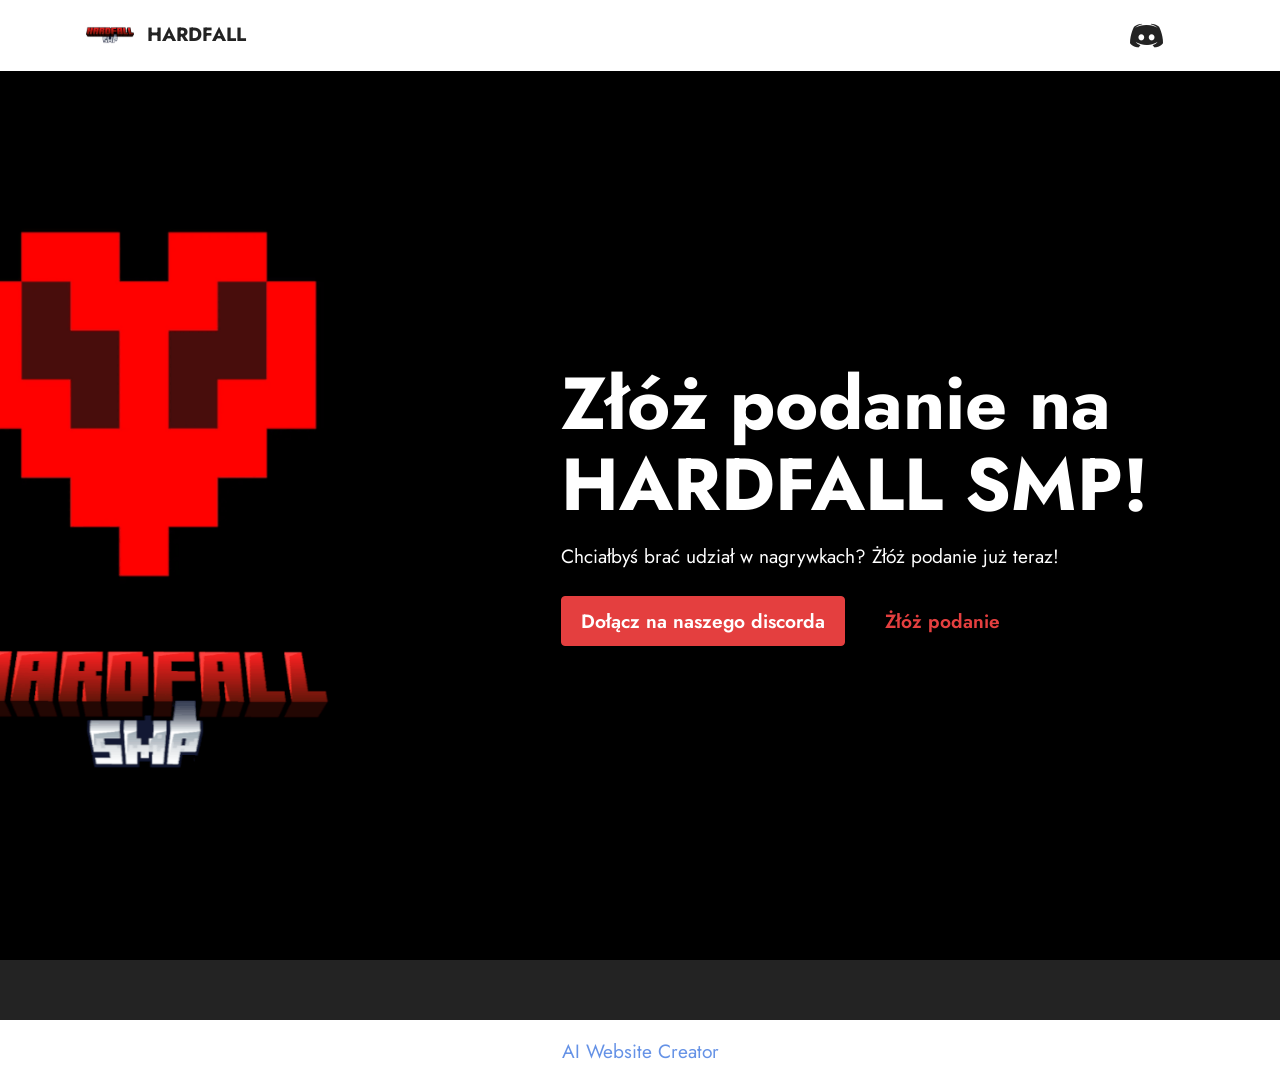
<file: index.html>
<!DOCTYPE html>
<html  >
<head>
  <!-- Site made with Mobirise Website Builder v5.8.4, https://mobirise.com -->
  <meta charset="UTF-8">
  <meta http-equiv="X-UA-Compatible" content="IE=edge">
  <meta name="generator" content="Mobirise v5.8.4, mobirise.com">
  <meta name="viewport" content="width=device-width, initial-scale=1, minimum-scale=1">
  <link rel="shortcut icon" href="assets/images/nowy-projekt-1332.png" type="image/x-icon">
  <meta name="description" content="">
  
  
  <title>Strona Główna</title>
  <link rel="stylesheet" href="assets/bootstrap/css/bootstrap.min.css">
  <link rel="stylesheet" href="assets/bootstrap/css/bootstrap-grid.min.css">
  <link rel="stylesheet" href="assets/bootstrap/css/bootstrap-reboot.min.css">
  <link rel="stylesheet" href="assets/dropdown/css/style.css">
  <link rel="stylesheet" href="assets/socicon/css/styles.css">
  <link rel="stylesheet" href="assets/theme/css/style.css">
  <link rel="preload" href="https://fonts.googleapis.com/css2?family=Jost:ital,wght@0,400;0,700;1,400;1,700&display=swap&display=swap" as="style" onload="this.onload=null;this.rel='stylesheet'">
  <noscript><link rel="stylesheet" href="https://fonts.googleapis.com/css2?family=Jost:ital,wght@0,400;0,700;1,400;1,700&display=swap&display=swap"></noscript>
  <link rel="preload" as="style" href="assets/mobirise/css/mbr-additional.css"><link rel="stylesheet" href="assets/mobirise/css/mbr-additional.css" type="text/css">

  
  
  
</head>
<body>
  
  <section data-bs-version="5.1" class="menu menu2 cid-vge2nEDzw6" once="menu" id="menu2-0">
    
    <nav class="navbar navbar-dropdown navbar-fixed-top navbar-expand-lg">
        <div class="container">
            <div class="navbar-brand">
                <span class="navbar-logo">
                    <a href="index.html">
                        <img src="assets/images/nowy-projekt-1332.png" alt="" style="height: 3rem;">
                    </a>
                </span>
                <span class="navbar-caption-wrap"><a class="navbar-caption text-black text-primary display-7" href="index.html">HARDFALL</a></span>
            </div>
            <button class="navbar-toggler" type="button" data-toggle="collapse" data-bs-toggle="collapse" data-target="#navbarSupportedContent" data-bs-target="#navbarSupportedContent" aria-controls="navbarNavAltMarkup" aria-expanded="false" aria-label="Toggle navigation">
                <div class="hamburger">
                    <span></span>
                    <span></span>
                    <span></span>
                    <span></span>
                </div>
            </button>
            <div class="collapse navbar-collapse" id="navbarSupportedContent">
                <ul class="navbar-nav nav-dropdown nav-right" data-app-modern-menu="true"><li class="nav-item"><a class="nav-link link text-black text-primary display-4" href="https://discord.gg/MRJGq2MqDG"><span class="socicon socicon-discord mbr-iconfont mbr-iconfont-btn" style="font-size: 33px;"></span></a>
                    </li></ul>
                
                
            </div>
        </div>
    </nav>
</section>

<section data-bs-version="5.1" class="header5 cid-vge3DRcPd8 mbr-fullscreen" id="header5-4">

    

    
    

    <div class="container">
        <div class="row justify-content-end">
            <div class="col-12 col-lg-7">
                <h1 class="mbr-section-title mbr-fonts-style mbr-white mb-3 display-1"><strong>Złóż podanie na HARDFALL SMP!</strong></h1>
                
                <p class="mbr-text mbr-fonts-style mbr-white display-7">Chciałbyś brać udział w nagrywkach? Żłóż podanie już teraz!</p>
                <div class="mbr-section-btn mt-3"><a class="btn btn-secondary display-7" href="https://discord.gg/MRJGq2MqDG">Dołącz na naszego discorda</a>
                    <a class="btn btn-secondary-outline display-7" href="page1.html">Żłóż podanie</a></div>
            </div>
        </div>
    </div>
</section>

<section data-bs-version="5.1" class="footer7 cid-vge2Cd5Crc" once="footers" id="footer7-3">

    

    

    <div class="container">
        <div class="media-container-row align-center mbr-white">
            <div class="col-12">
                <p class="mbr-text mb-0 mbr-fonts-style display-7"></p>
            </div>
        </div>
    </div>
</section><section class="display-7" style="padding: 0;align-items: center;justify-content: center;flex-wrap: wrap;    align-content: center;display: flex;position: relative;height: 4rem;"><a href="https://mobiri.se/2975691" style="flex: 1 1;height: 4rem;position: absolute;width: 100%;z-index: 1;"><img alt="" style="height: 4rem;" src="[data-uri]"></a><p style="margin: 0;text-align: center;" class="display-7">&#8204;</p><a style="z-index:1" href="https://mobirise.com/builder/ai-website-creator.html">AI Website Creator</a></section><script src="assets/bootstrap/js/bootstrap.bundle.min.js"></script>  <script src="assets/smoothscroll/smooth-scroll.js"></script>  <script src="assets/ytplayer/index.js"></script>  <script src="assets/dropdown/js/navbar-dropdown.js"></script>  <script src="assets/theme/js/script.js"></script>  
  
  
</body>
</html>
</file>
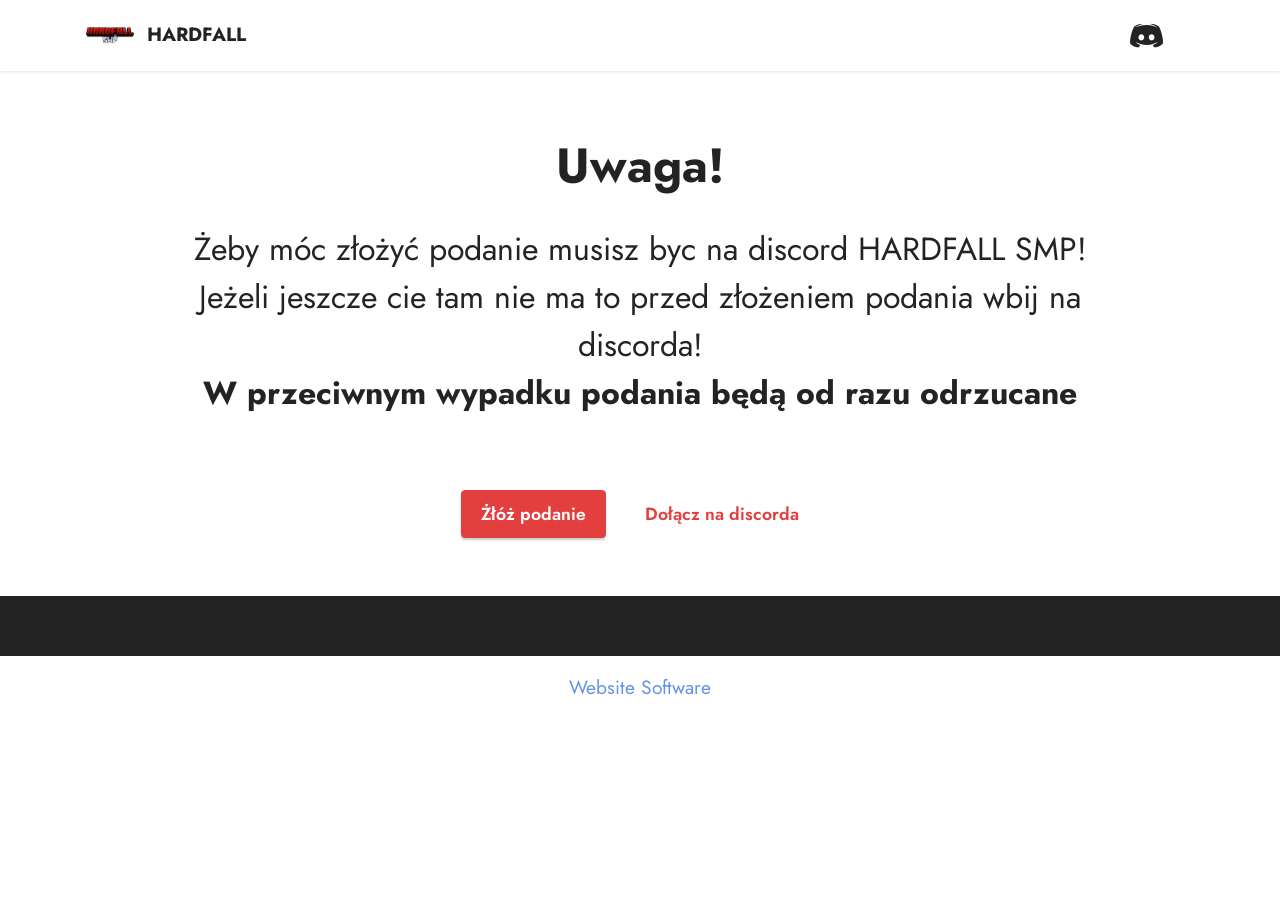
<file: page1.html>
<!DOCTYPE html>
<html  >
<head>
  <!-- Site made with Mobirise Website Builder v5.8.4, https://mobirise.com -->
  <meta charset="UTF-8">
  <meta http-equiv="X-UA-Compatible" content="IE=edge">
  <meta name="generator" content="Mobirise v5.8.4, mobirise.com">
  <meta name="viewport" content="width=device-width, initial-scale=1, minimum-scale=1">
  <link rel="shortcut icon" href="assets/images/nowy-projekt-1332.png" type="image/x-icon">
  <meta name="description" content="">
  
  
  <title>Formularz rekrutacyjny</title>
  <link rel="stylesheet" href="assets/bootstrap/css/bootstrap.min.css">
  <link rel="stylesheet" href="assets/bootstrap/css/bootstrap-grid.min.css">
  <link rel="stylesheet" href="assets/bootstrap/css/bootstrap-reboot.min.css">
  <link rel="stylesheet" href="assets/dropdown/css/style.css">
  <link rel="stylesheet" href="assets/socicon/css/styles.css">
  <link rel="stylesheet" href="assets/theme/css/style.css">
  <link rel="preload" href="https://fonts.googleapis.com/css2?family=Jost:ital,wght@0,400;0,700;1,400;1,700&display=swap&display=swap" as="style" onload="this.onload=null;this.rel='stylesheet'">
  <noscript><link rel="stylesheet" href="https://fonts.googleapis.com/css2?family=Jost:ital,wght@0,400;0,700;1,400;1,700&display=swap&display=swap"></noscript>
  <link rel="preload" as="style" href="assets/mobirise/css/mbr-additional.css"><link rel="stylesheet" href="assets/mobirise/css/mbr-additional.css" type="text/css">

  
  
  
</head>
<body>
  
  <section data-bs-version="5.1" class="menu menu2 cid-vge2nEDzw6" once="menu" id="menu2-5">
    
    <nav class="navbar navbar-dropdown navbar-fixed-top navbar-expand-lg">
        <div class="container">
            <div class="navbar-brand">
                <span class="navbar-logo">
                    <a href="index.html">
                        <img src="assets/images/nowy-projekt-1332.png" alt="" style="height: 3rem;">
                    </a>
                </span>
                <span class="navbar-caption-wrap"><a class="navbar-caption text-black text-primary display-7" href="index.html">HARDFALL</a></span>
            </div>
            <button class="navbar-toggler" type="button" data-toggle="collapse" data-bs-toggle="collapse" data-target="#navbarSupportedContent" data-bs-target="#navbarSupportedContent" aria-controls="navbarNavAltMarkup" aria-expanded="false" aria-label="Toggle navigation">
                <div class="hamburger">
                    <span></span>
                    <span></span>
                    <span></span>
                    <span></span>
                </div>
            </button>
            <div class="collapse navbar-collapse" id="navbarSupportedContent">
                <ul class="navbar-nav nav-dropdown nav-right" data-app-modern-menu="true"><li class="nav-item"><a class="nav-link link text-black text-primary display-4" href="https://discord.gg/MRJGq2MqDG"><span class="socicon socicon-discord mbr-iconfont mbr-iconfont-btn" style="font-size: 33px;"></span></a>
                    </li></ul>
                
                
            </div>
        </div>
    </nav>
</section>

<section data-bs-version="5.1" class="content4 cid-vge4i87LyO" id="content4-7">
    

    
    
    <div class="container">
        <div class="row justify-content-center">
            <div class="title col-md-12 col-lg-10">
                <h3 class="mbr-section-title mbr-fonts-style align-center mb-4 display-2"><strong>Uwaga!</strong></h3>
                <h4 class="mbr-section-subtitle align-center mbr-fonts-style mb-4 display-5">Żeby móc złożyć podanie musisz byc na discord HARDFALL SMP!<br>Jeżeli jeszcze cie tam nie ma to przed złożeniem podania wbij na discorda!<br><strong>W przeciwnym wypadku podania będą od razu odrzucane</strong></h4>
                
            </div>
        </div>
    </div>
</section>

<section data-bs-version="5.1" class="content11 cid-vge4mScOyE" id="content11-8">
    
    <div class="container">
        <div class="row justify-content-center">
            <div class="col-md-12 col-lg-10">
                <div class="mbr-section-btn align-center"><a class="btn btn-secondary display-4" href="https://docs.google.com/forms/d/e/1FAIpQLSf2uqIXZ4yaBTwsVSlhGfX_BUknl6b_Fz3qH_v1FL4EAHs3xQ/viewform?usp=publish-editor">Żłóż podanie</a> <a class="btn btn-secondary-outline display-4" href="https://discord.gg/MRJGq2MqDG">Dołącz na discorda</a></div>
            </div>
        </div>
    </div>
</section>

<section data-bs-version="5.1" class="footer7 cid-vge2Cd5Crc" once="footers" id="footer7-6">

    

    

    <div class="container">
        <div class="media-container-row align-center mbr-white">
            <div class="col-12">
                <p class="mbr-text mb-0 mbr-fonts-style display-7"></p>
            </div>
        </div>
    </div>
</section><section class="display-7" style="padding: 0;align-items: center;justify-content: center;flex-wrap: wrap;    align-content: center;display: flex;position: relative;height: 4rem;"><a href="https://mobiri.se/2975691" style="flex: 1 1;height: 4rem;position: absolute;width: 100%;z-index: 1;"><img alt="" style="height: 4rem;" src="[data-uri]"></a><p style="margin: 0;text-align: center;" class="display-7">&#8204;</p><a style="z-index:1" href="https://mobirise.com"> Website Software</a></section><script src="assets/bootstrap/js/bootstrap.bundle.min.js"></script>  <script src="assets/smoothscroll/smooth-scroll.js"></script>  <script src="assets/ytplayer/index.js"></script>  <script src="assets/dropdown/js/navbar-dropdown.js"></script>  <script src="assets/theme/js/script.js"></script>  
  
  
</body>
</html>
</file>
<file: assets/dropdown/css/style.css>
.navbar-dropdown {
  left: 0;
  padding: 0;
  position: absolute;
  right: 0;
  top: 0;
  transition: all 0.45s ease;
  z-index: 1030;
  background: #282828; }
  .navbar-dropdown .navbar-logo {
    margin-right: 0.8rem;
    transition: margin 0.3s ease-in-out;
    vertical-align: middle; }
    .navbar-dropdown .navbar-logo img {
      height: 3.125rem;
      transition: all 0.3s ease-in-out; }
    .navbar-dropdown .navbar-logo.mbr-iconfont {
      font-size: 3.125rem;
      line-height: 3.125rem; }
  .navbar-dropdown .navbar-caption {
    font-weight: 700;
    white-space: normal;
    vertical-align: -4px;
    line-height: 3.125rem !important; }
    .navbar-dropdown .navbar-caption, .navbar-dropdown .navbar-caption:hover {
      color: inherit;
      text-decoration: none; }
  .navbar-dropdown .mbr-iconfont + .navbar-caption {
    vertical-align: -1px; }
  .navbar-dropdown.navbar-fixed-top {
    position: fixed; }
  .navbar-dropdown .navbar-brand span {
    vertical-align: -4px; }
  .navbar-dropdown.bg-color.transparent {
    background: none; }
  .navbar-dropdown.navbar-short .navbar-brand {
    padding: 0.625rem 0; }
    .navbar-dropdown.navbar-short .navbar-brand span {
      vertical-align: -1px; }
  .navbar-dropdown.navbar-short .navbar-caption {
    line-height: 2.375rem !important;
    vertical-align: -2px; }
  .navbar-dropdown.navbar-short .navbar-logo {
    margin-right: 0.5rem; }
    .navbar-dropdown.navbar-short .navbar-logo img {
      height: 2.375rem; }
    .navbar-dropdown.navbar-short .navbar-logo.mbr-iconfont {
      font-size: 2.375rem;
      line-height: 2.375rem; }
  .navbar-dropdown.navbar-short .mbr-table-cell {
    height: 3.625rem; }
  .navbar-dropdown .navbar-close {
    left: 0.6875rem;
    position: fixed;
    top: 0.75rem;
    z-index: 1000; }
  .navbar-dropdown .hamburger-icon {
    content: "";
    display: inline-block;
    vertical-align: middle;
    width: 16px;
    -webkit-box-shadow: 0 -6px 0 1px #282828,0 0 0 1px #282828,0 6px 0 1px #282828;
    -moz-box-shadow: 0 -6px 0 1px #282828,0 0 0 1px #282828,0 6px 0 1px #282828;
    box-shadow: 0 -6px 0 1px #282828,0 0 0 1px #282828,0 6px 0 1px #282828; }

.dropdown-menu .dropdown-toggle[data-toggle="dropdown-submenu"]::after {
  border-bottom: 0.35em solid transparent;
  border-left: 0.35em solid;
  border-right: 0;
  border-top: 0.35em solid transparent;
  margin-left: 0.3rem; }

.dropdown-menu .dropdown-item:focus {
  outline: 0; }

.nav-dropdown {
  font-size: 0.75rem;
  font-weight: 500;
  height: auto !important; }
  .nav-dropdown .nav-btn {
    padding-left: 1rem; }
  .nav-dropdown .link {
    margin: .667em 1.667em;
    font-weight: 500;
    padding: 0;
    transition: color .2s ease-in-out; }
    .nav-dropdown .link.dropdown-toggle {
      margin-right: 2.583em; }
      .nav-dropdown .link.dropdown-toggle::after {
        margin-left: .25rem;
        border-top: 0.35em solid;
        border-right: 0.35em solid transparent;
        border-left: 0.35em solid transparent;
        border-bottom: 0; }
      .nav-dropdown .link.dropdown-toggle[aria-expanded="true"] {
        margin: 0;
        padding: 0.667em 3.263em  0.667em 1.667em; }
  .nav-dropdown .link::after,
  .nav-dropdown .dropdown-item::after {
    color: inherit; }
  .nav-dropdown .btn {
    font-size: 0.75rem;
    font-weight: 700;
    letter-spacing: 0;
    margin-bottom: 0;
    padding-left: 1.25rem;
    padding-right: 1.25rem; }
  .nav-dropdown .dropdown-menu {
    border-radius: 0;
    border: 0;
    left: 0;
    margin: 0;
    padding-bottom: 1.25rem;
    padding-top: 1.25rem;
    position: relative; }
  .nav-dropdown .dropdown-submenu {
    margin-left: 0.125rem;
    top: 0; }
  .nav-dropdown .dropdown-item {
    font-weight: 500;
    line-height: 2;
    padding: 0.3846em 4.615em 0.3846em 1.5385em;
    position: relative;
    transition: color .2s ease-in-out, background-color .2s ease-in-out; }
    .nav-dropdown .dropdown-item::after {
      margin-top: -0.3077em;
      position: absolute;
      right: 1.1538em;
      top: 50%; }
    .nav-dropdown .dropdown-item:focus, .nav-dropdown .dropdown-item:hover {
      background: none; }

@media (max-width: 767px) {
  .nav-dropdown.navbar-toggleable-sm {
    bottom: 0;
    display: none;
    left: 0;
    overflow-x: hidden;
    position: fixed;
    top: 0;
    transform: translateX(-100%);
    -ms-transform: translateX(-100%);
    -webkit-transform: translateX(-100%);
    width: 18.75rem;
    z-index: 999; } }
.nav-dropdown.navbar-toggleable-xl {
  bottom: 0;
  display: none;
  left: 0;
  overflow-x: hidden;
  position: fixed;
  top: 0;
  transform: translateX(-100%);
  -ms-transform: translateX(-100%);
  -webkit-transform: translateX(-100%);
  width: 18.75rem;
  z-index: 999; }

.nav-dropdown-sm {
  display: block !important;
  overflow-x: hidden;
  overflow: auto;
  padding-top: 3.875rem; }
  .nav-dropdown-sm::after {
    content: "";
    display: block;
    height: 3rem;
    width: 100%; }
  .nav-dropdown-sm.collapse.in ~ .navbar-close {
    display: block !important; }
  .nav-dropdown-sm.collapsing, .nav-dropdown-sm.collapse.in {
    transform: translateX(0);
    -ms-transform: translateX(0);
    -webkit-transform: translateX(0);
    transition: all 0.25s ease-out;
    -webkit-transition: all 0.25s ease-out;
    background: #282828; }
  .nav-dropdown-sm.collapsing[aria-expanded="false"] {
    transform: translateX(-100%);
    -ms-transform: translateX(-100%);
    -webkit-transform: translateX(-100%); }
  .nav-dropdown-sm .nav-item {
    display: block;
    margin-left: 0 !important;
    padding-left: 0; }
  .nav-dropdown-sm .link,
  .nav-dropdown-sm .dropdown-item {
    border-top: 1px dotted rgba(255, 255, 255, 0.1);
    font-size: 0.8125rem;
    line-height: 1.6;
    margin: 0 !important;
    padding: 0.875rem 2.4rem 0.875rem 1.5625rem !important;
    position: relative;
    white-space: normal; }
    .nav-dropdown-sm .link:focus, .nav-dropdown-sm .link:hover,
    .nav-dropdown-sm .dropdown-item:focus,
    .nav-dropdown-sm .dropdown-item:hover {
      background: rgba(0, 0, 0, 0.2) !important;
      color: #c0a375; }
  .nav-dropdown-sm .nav-btn {
    position: relative;
    padding: 1.5625rem 1.5625rem 0 1.5625rem; }
    .nav-dropdown-sm .nav-btn::before {
      border-top: 1px dotted rgba(255, 255, 255, 0.1);
      content: "";
      left: 0;
      position: absolute;
      top: 0;
      width: 100%; }
    .nav-dropdown-sm .nav-btn + .nav-btn {
      padding-top: 0.625rem; }
      .nav-dropdown-sm .nav-btn + .nav-btn::before {
        display: none; }
  .nav-dropdown-sm .btn {
    padding: 0.625rem 0; }
  .nav-dropdown-sm .dropdown-toggle[data-toggle="dropdown-submenu"]::after {
    margin-left: .25rem;
    border-top: 0.35em solid;
    border-right: 0.35em solid transparent;
    border-left: 0.35em solid transparent;
    border-bottom: 0; }
  .nav-dropdown-sm .dropdown-toggle[data-toggle="dropdown-submenu"][aria-expanded="true"]::after {
    border-top: 0;
    border-right: 0.35em solid transparent;
    border-left: 0.35em solid transparent;
    border-bottom: 0.35em solid; }
  .nav-dropdown-sm .dropdown-menu {
    margin: 0;
    padding: 0;
    position: relative;
    top: 0;
    left: 0;
    width: 100%;
    border: 0;
    float: none;
    border-radius: 0;
    background: none; }
  .nav-dropdown-sm .dropdown-submenu {
    left: 100%;
    margin-left: 0.125rem;
    margin-top: -1.25rem;
    top: 0; }

.navbar-toggleable-sm .nav-dropdown .dropdown-menu {
  position: absolute; }

.navbar-toggleable-sm .nav-dropdown .dropdown-submenu {
  left: 100%;
  margin-left: 0.125rem;
  margin-top: -1.25rem;
  top: 0; }

.navbar-toggleable-sm.opened .nav-dropdown .dropdown-menu {
  position: relative; }

.navbar-toggleable-sm.opened .nav-dropdown .dropdown-submenu {
  left: 0;
  margin-left: 00rem;
  margin-top: 0rem;
  top: 0; }

.is-builder .nav-dropdown.collapsing {
  transition: none !important; }
</file>
<file: assets/socicon/css/styles.css>
@charset "UTF-8";

@font-face {
  font-family: 'Socicon';
  src:  url('../fonts/socicon.eot');
  src:  url('../fonts/socicon.eot?#iefix') format('embedded-opentype'),
    url('../fonts/socicon.woff2') format('woff2'),
    url('../fonts/socicon.ttf') format('truetype'),
    url('../fonts/socicon.woff') format('woff'),
    url('../fonts/socicon.svg#socicon') format('svg');
  font-weight: normal;
  font-style: normal;
  font-display: swap;
}

[data-icon]:before {
  font-family: "socicon" !important;
  content: attr(data-icon);
  font-style: normal !important;
  font-weight: normal !important;
  font-variant: normal !important;
  text-transform: none !important;
  speak: none;
  line-height: 1;
  -webkit-font-smoothing: antialiased;
  -moz-osx-font-smoothing: grayscale;
}

[class^="socicon-"], [class*=" socicon-"] {
  /* use !important to prevent issues with browser extensions that change fonts */
  font-family: 'Socicon' !important;
  speak: none;
  font-style: normal;
  font-weight: normal;
  font-variant: normal;
  text-transform: none;
  line-height: 1;

  /* Better Font Rendering =========== */
  -webkit-font-smoothing: antialiased;
  -moz-osx-font-smoothing: grayscale;
}

.socicon-eitaa:before {
  content: "\e97c";
}
.socicon-soroush:before {
  content: "\e97d";
}
.socicon-bale:before {
  content: "\e97e";
}
.socicon-zazzle:before {
  content: "\e97b";
}
.socicon-society6:before {
  content: "\e97a";
}
.socicon-redbubble:before {
  content: "\e979";
}
.socicon-avvo:before {
  content: "\e978";
}
.socicon-stitcher:before {
  content: "\e977";
}
.socicon-googlehangouts:before {
  content: "\e974";
}
.socicon-dlive:before {
  content: "\e975";
}
.socicon-vsco:before {
  content: "\e976";
}
.socicon-flipboard:before {
  content: "\e973";
}
.socicon-ubuntu:before {
  content: "\e958";
}
.socicon-artstation:before {
  content: "\e959";
}
.socicon-invision:before {
  content: "\e95a";
}
.socicon-torial:before {
  content: "\e95b";
}
.socicon-collectorz:before {
  content: "\e95c";
}
.socicon-seenthis:before {
  content: "\e95d";
}
.socicon-googleplaymusic:before {
  content: "\e95e";
}
.socicon-debian:before {
  content: "\e95f";
}
.socicon-filmfreeway:before {
  content: "\e960";
}
.socicon-gnome:before {
  content: "\e961";
}
.socicon-itchio:before {
  content: "\e962";
}
.socicon-jamendo:before {
  content: "\e963";
}
.socicon-mix:before {
  content: "\e964";
}
.socicon-sharepoint:before {
  content: "\e965";
}
.socicon-tinder:before {
  content: "\e966";
}
.socicon-windguru:before {
  content: "\e967";
}
.socicon-cdbaby:before {
  content: "\e968";
}
.socicon-elementaryos:before {
  content: "\e969";
}
.socicon-stage32:before {
  content: "\e96a";
}
.socicon-tiktok:before {
  content: "\e96b";
}
.socicon-gitter:before {
  content: "\e96c";
}
.socicon-letterboxd:before {
  content: "\e96d";
}
.socicon-threema:before {
  content: "\e96e";
}
.socicon-splice:before {
  content: "\e96f";
}
.socicon-metapop:before {
  content: "\e970";
}
.socicon-naver:before {
  content: "\e971";
}
.socicon-remote:before {
  content: "\e972";
}
.socicon-internet:before {
  content: "\e957";
}
.socicon-moddb:before {
  content: "\e94b";
}
.socicon-indiedb:before {
  content: "\e94c";
}
.socicon-traxsource:before {
  content: "\e94d";
}
.socicon-gamefor:before {
  content: "\e94e";
}
.socicon-pixiv:before {
  content: "\e94f";
}
.socicon-myanimelist:before {
  content: "\e950";
}
.socicon-blackberry:before {
  content: "\e951";
}
.socicon-wickr:before {
  content: "\e952";
}
.socicon-spip:before {
  content: "\e953";
}
.socicon-napster:before {
  content: "\e954";
}
.socicon-beatport:before {
  content: "\e955";
}
.socicon-hackerone:before {
  content: "\e956";
}
.socicon-hackernews:before {
  content: "\e946";
}
.socicon-smashwords:before {
  content: "\e947";
}
.socicon-kobo:before {
  content: "\e948";
}
.socicon-bookbub:before {
  content: "\e949";
}
.socicon-mailru:before {
  content: "\e94a";
}
.socicon-gitlab:before {
  content: "\e945";
}
.socicon-instructables:before {
  content: "\e944";
}
.socicon-portfolio:before {
  content: "\e943";
}
.socicon-codered:before {
  content: "\e940";
}
.socicon-origin:before {
  content: "\e941";
}
.socicon-nextdoor:before {
  content: "\e942";
}
.socicon-udemy:before {
  content: "\e93f";
}
.socicon-livemaster:before {
  content: "\e93e";
}
.socicon-crunchbase:before {
  content: "\e93b";
}
.socicon-homefy:before {
  content: "\e93c";
}
.socicon-calendly:before {
  content: "\e93d";
}
.socicon-realtor:before {
  content: "\e90f";
}
.socicon-tidal:before {
  content: "\e910";
}
.socicon-qobuz:before {
  content: "\e911";
}
.socicon-natgeo:before {
  content: "\e912";
}
.socicon-mastodon:before {
  content: "\e913";
}
.socicon-unsplash:before {
  content: "\e914";
}
.socicon-homeadvisor:before {
  content: "\e915";
}
.socicon-angieslist:before {
  content: "\e916";
}
.socicon-codepen:before {
  content: "\e917";
}
.socicon-slack:before {
  content: "\e918";
}
.socicon-openaigym:before {
  content: "\e919";
}
.socicon-logmein:before {
  content: "\e91a";
}
.socicon-fiverr:before {
  content: "\e91b";
}
.socicon-gotomeeting:before {
  content: "\e91c";
}
.socicon-aliexpress:before {
  content: "\e91d";
}
.socicon-guru:before {
  content: "\e91e";
}
.socicon-appstore:before {
  content: "\e91f";
}
.socicon-homes:before {
  content: "\e920";
}
.socicon-zoom:before {
  content: "\e921";
}
.socicon-alibaba:before {
  content: "\e922";
}
.socicon-craigslist:before {
  content: "\e923";
}
.socicon-wix:before {
  content: "\e924";
}
.socicon-redfin:before {
  content: "\e925";
}
.socicon-googlecalendar:before {
  content: "\e926";
}
.socicon-shopify:before {
  content: "\e927";
}
.socicon-freelancer:before {
  content: "\e928";
}
.socicon-seedrs:before {
  content: "\e929";
}
.socicon-bing:before {
  content: "\e92a";
}
.socicon-doodle:before {
  content: "\e92b";
}
.socicon-bonanza:before {
  content: "\e92c";
}
.socicon-squarespace:before {
  content: "\e92d";
}
.socicon-toptal:before {
  content: "\e92e";
}
.socicon-gust:before {
  content: "\e92f";
}
.socicon-ask:before {
  content: "\e930";
}
.socicon-trulia:before {
  content: "\e931";
}
.socicon-loomly:before {
  content: "\e932";
}
.socicon-ghost:before {
  content: "\e933";
}
.socicon-upwork:before {
  content: "\e934";
}
.socicon-fundable:before {
  content: "\e935";
}
.socicon-booking:before {
  content: "\e936";
}
.socicon-googlemaps:before {
  content: "\e937";
}
.socicon-zillow:before {
  content: "\e938";
}
.socicon-niconico:before {
  content: "\e939";
}
.socicon-toneden:before {
  content: "\e93a";
}
.socicon-augment:before {
  content: "\e908";
}
.socicon-bitbucket:before {
  content: "\e909";
}
.socicon-fyuse:before {
  content: "\e90a";
}
.socicon-yt-gaming:before {
  content: "\e90b";
}
.socicon-sketchfab:before {
  content: "\e90c";
}
.socicon-mobcrush:before {
  content: "\e90d";
}
.socicon-microsoft:before {
  content: "\e90e";
}
.socicon-pandora:before {
  content: "\e907";
}
.socicon-messenger:before {
  content: "\e906";
}
.socicon-gamewisp:before {
  content: "\e905";
}
.socicon-bloglovin:before {
  content: "\e904";
}
.socicon-tunein:before {
  content: "\e903";
}
.socicon-gamejolt:before {
  content: "\e901";
}
.socicon-trello:before {
  content: "\e902";
}
.socicon-spreadshirt:before {
  content: "\e900";
}
.socicon-500px:before {
  content: "\e000";
}
.socicon-8tracks:before {
  content: "\e001";
}
.socicon-airbnb:before {
  content: "\e002";
}
.socicon-alliance:before {
  content: "\e003";
}
.socicon-amazon:before {
  content: "\e004";
}
.socicon-amplement:before {
  content: "\e005";
}
.socicon-android:before {
  content: "\e006";
}
.socicon-angellist:before {
  content: "\e007";
}
.socicon-apple:before {
  content: "\e008";
}
.socicon-appnet:before {
  content: "\e009";
}
.socicon-baidu:before {
  content: "\e00a";
}
.socicon-bandcamp:before {
  content: "\e00b";
}
.socicon-battlenet:before {
  content: "\e00c";
}
.socicon-mixer:before {
  content: "\e00d";
}
.socicon-bebee:before {
  content: "\e00e";
}
.socicon-bebo:before {
  content: "\e00f";
}
.socicon-behance:before {
  content: "\e010";
}
.socicon-blizzard:before {
  content: "\e011";
}
.socicon-blogger:before {
  content: "\e012";
}
.socicon-buffer:before {
  content: "\e013";
}
.socicon-chrome:before {
  content: "\e014";
}
.socicon-coderwall:before {
  content: "\e015";
}
.socicon-curse:before {
  content: "\e016";
}
.socicon-dailymotion:before {
  content: "\e017";
}
.socicon-deezer:before {
  content: "\e018";
}
.socicon-delicious:before {
  content: "\e019";
}
.socicon-deviantart:before {
  content: "\e01a";
}
.socicon-diablo:before {
  content: "\e01b";
}
.socicon-digg:before {
  content: "\e01c";
}
.socicon-discord:before {
  content: "\e01d";
}
.socicon-disqus:before {
  content: "\e01e";
}
.socicon-douban:before {
  content: "\e01f";
}
.socicon-draugiem:before {
  content: "\e020";
}
.socicon-dribbble:before {
  content: "\e021";
}
.socicon-drupal:before {
  content: "\e022";
}
.socicon-ebay:before {
  content: "\e023";
}
.socicon-ello:before {
  content: "\e024";
}
.socicon-endomodo:before {
  content: "\e025";
}
.socicon-envato:before {
  content: "\e026";
}
.socicon-etsy:before {
  content: "\e027";
}
.socicon-facebook:before {
  content: "\e028";
}
.socicon-feedburner:before {
  content: "\e029";
}
.socicon-filmweb:before {
  content: "\e02a";
}
.socicon-firefox:before {
  content: "\e02b";
}
.socicon-flattr:before {
  content: "\e02c";
}
.socicon-flickr:before {
  content: "\e02d";
}
.socicon-formulr:before {
  content: "\e02e";
}
.socicon-forrst:before {
  content: "\e02f";
}
.socicon-foursquare:before {
  content: "\e030";
}
.socicon-friendfeed:before {
  content: "\e031";
}
.socicon-github:before {
  content: "\e032";
}
.socicon-goodreads:before {
  content: "\e033";
}
.socicon-google:before {
  content: "\e034";
}
.socicon-googlescholar:before {
  content: "\e035";
}
.socicon-googlegroups:before {
  content: "\e036";
}
.socicon-googlephotos:before {
  content: "\e037";
}
.socicon-googleplus:before {
  content: "\e038";
}
.socicon-grooveshark:before {
  content: "\e039";
}
.socicon-hackerrank:before {
  content: "\e03a";
}
.socicon-hearthstone:before {
  content: "\e03b";
}
.socicon-hellocoton:before {
  content: "\e03c";
}
.socicon-heroes:before {
  content: "\e03d";
}
.socicon-smashcast:before {
  content: "\e03e";
}
.socicon-horde:before {
  content: "\e03f";
}
.socicon-houzz:before {
  content: "\e040";
}
.socicon-icq:before {
  content: "\e041";
}
.socicon-identica:before {
  content: "\e042";
}
.socicon-imdb:before {
  content: "\e043";
}
.socicon-instagram:before {
  content: "\e044";
}
.socicon-issuu:before {
  content: "\e045";
}
.socicon-istock:before {
  content: "\e046";
}
.socicon-itunes:before {
  content: "\e047";
}
.socicon-keybase:before {
  content: "\e048";
}
.socicon-lanyrd:before {
  content: "\e049";
}
.socicon-lastfm:before {
  content: "\e04a";
}
.socicon-line:before {
  content: "\e04b";
}
.socicon-linkedin:before {
  content: "\e04c";
}
.socicon-livejournal:before {
  content: "\e04d";
}
.socicon-lyft:before {
  content: "\e04e";
}
.socicon-macos:before {
  content: "\e04f";
}
.socicon-mail:before {
  content: "\e050";
}
.socicon-medium:before {
  content: "\e051";
}
.socicon-meetup:before {
  content: "\e052";
}
.socicon-mixcloud:before {
  content: "\e053";
}
.socicon-modelmayhem:before {
  content: "\e054";
}
.socicon-mumble:before {
  content: "\e055";
}
.socicon-myspace:before {
  content: "\e056";
}
.socicon-newsvine:before {
  content: "\e057";
}
.socicon-nintendo:before {
  content: "\e058";
}
.socicon-npm:before {
  content: "\e059";
}
.socicon-odnoklassniki:before {
  content: "\e05a";
}
.socicon-openid:before {
  content: "\e05b";
}
.socicon-opera:before {
  content: "\e05c";
}
.socicon-outlook:before {
  content: "\e05d";
}
.socicon-overwatch:before {
  content: "\e05e";
}
.socicon-patreon:before {
  content: "\e05f";
}
.socicon-paypal:before {
  content: "\e060";
}
.socicon-periscope:before {
  content: "\e061";
}
.socicon-persona:before {
  content: "\e062";
}
.socicon-pinterest:before {
  content: "\e063";
}
.socicon-play:before {
  content: "\e064";
}
.socicon-player:before {
  content: "\e065";
}
.socicon-playstation:before {
  content: "\e066";
}
.socicon-pocket:before {
  content: "\e067";
}
.socicon-qq:before {
  content: "\e068";
}
.socicon-quora:before {
  content: "\e069";
}
.socicon-raidcall:before {
  content: "\e06a";
}
.socicon-ravelry:before {
  content: "\e06b";
}
.socicon-reddit:before {
  content: "\e06c";
}
.socicon-renren:before {
  content: "\e06d";
}
.socicon-researchgate:before {
  content: "\e06e";
}
.socicon-residentadvisor:before {
  content: "\e06f";
}
.socicon-reverbnation:before {
  content: "\e070";
}
.socicon-rss:before {
  content: "\e071";
}
.socicon-sharethis:before {
  content: "\e072";
}
.socicon-skype:before {
  content: "\e073";
}
.socicon-slideshare:before {
  content: "\e074";
}
.socicon-smugmug:before {
  content: "\e075";
}
.socicon-snapchat:before {
  content: "\e076";
}
.socicon-songkick:before {
  content: "\e077";
}
.socicon-soundcloud:before {
  content: "\e078";
}
.socicon-spotify:before {
  content: "\e079";
}
.socicon-stackexchange:before {
  content: "\e07a";
}
.socicon-stackoverflow:before {
  content: "\e07b";
}
.socicon-starcraft:before {
  content: "\e07c";
}
.socicon-stayfriends:before {
  content: "\e07d";
}
.socicon-steam:before {
  content: "\e07e";
}
.socicon-storehouse:before {
  content: "\e07f";
}
.socicon-strava:before {
  content: "\e080";
}
.socicon-streamjar:before {
  content: "\e081";
}
.socicon-stumbleupon:before {
  content: "\e082";
}
.socicon-swarm:before {
  content: "\e083";
}
.socicon-teamspeak:before {
  content: "\e084";
}
.socicon-teamviewer:before {
  content: "\e085";
}
.socicon-technorati:before {
  content: "\e086";
}
.socicon-telegram:before {
  content: "\e087";
}
.socicon-tripadvisor:before {
  content: "\e088";
}
.socicon-tripit:before {
  content: "\e089";
}
.socicon-triplej:before {
  content: "\e08a";
}
.socicon-tumblr:before {
  content: "\e08b";
}
.socicon-twitch:before {
  content: "\e08c";
}
.socicon-twitter:before {
  content: "\e08d";
}
.socicon-uber:before {
  content: "\e08e";
}
.socicon-ventrilo:before {
  content: "\e08f";
}
.socicon-viadeo:before {
  content: "\e090";
}
.socicon-viber:before {
  content: "\e091";
}
.socicon-viewbug:before {
  content: "\e092";
}
.socicon-vimeo:before {
  content: "\e093";
}
.socicon-vine:before {
  content: "\e094";
}
.socicon-vkontakte:before {
  content: "\e095";
}
.socicon-warcraft:before {
  content: "\e096";
}
.socicon-wechat:before {
  content: "\e097";
}
.socicon-weibo:before {
  content: "\e098";
}
.socicon-whatsapp:before {
  content: "\e099";
}
.socicon-wikipedia:before {
  content: "\e09a";
}
.socicon-windows:before {
  content: "\e09b";
}
.socicon-wordpress:before {
  content: "\e09c";
}
.socicon-wykop:before {
  content: "\e09d";
}
.socicon-xbox:before {
  content: "\e09e";
}
.socicon-xing:before {
  content: "\e09f";
}
.socicon-yahoo:before {
  content: "\e0a0";
}
.socicon-yammer:before {
  content: "\e0a1";
}
.socicon-yandex:before {
  content: "\e0a2";
}
.socicon-yelp:before {
  content: "\e0a3";
}
.socicon-younow:before {
  content: "\e0a4";
}
.socicon-youtube:before {
  content: "\e0a5";
}
.socicon-zapier:before {
  content: "\e0a6";
}
.socicon-zerply:before {
  content: "\e0a7";
}
.socicon-zomato:before {
  content: "\e0a8";
}
.socicon-zynga:before {
  content: "\e0a9";
}
</file>
<file: assets/theme/css/style.css>
@charset "UTF-8";
section {
  background-color: #ffffff;
}

body {
  font-style: normal;
  line-height: 1.5;
  font-weight: 400;
  color: #232323;
  position: relative;
}

button {
  background-color: transparent;
  border-color: transparent;
}

section,
.container,
.container-fluid {
  position: relative;
  word-wrap: break-word;
}

a.mbr-iconfont:hover {
  text-decoration: none;
}

.article .lead p,
.article .lead ul,
.article .lead ol,
.article .lead pre,
.article .lead blockquote {
  margin-bottom: 0;
}

a {
  font-style: normal;
  font-weight: 400;
  cursor: pointer;
}
a, a:hover {
  text-decoration: none;
}

.mbr-section-title {
  font-style: normal;
  line-height: 1.3;
}

.mbr-section-subtitle {
  line-height: 1.3;
}

.mbr-text {
  font-style: normal;
  line-height: 1.7;
}

h1,
h2,
h3,
h4,
h5,
h6,
.display-1,
.display-2,
.display-4,
.display-5,
.display-7,
span,
p,
a {
  line-height: 1;
  word-break: break-word;
  word-wrap: break-word;
  font-weight: 400;
}

b,
strong {
  font-weight: bold;
}

input:-webkit-autofill, input:-webkit-autofill:hover, input:-webkit-autofill:focus, input:-webkit-autofill:active {
  transition-delay: 9999s;
  -webkit-transition-property: background-color, color;
  transition-property: background-color, color;
}

textarea[type=hidden] {
  display: none;
}

section {
  background-position: 50% 50%;
  background-repeat: no-repeat;
  background-size: cover;
}
section .mbr-background-video,
section .mbr-background-video-preview {
  position: absolute;
  bottom: 0;
  left: 0;
  right: 0;
  top: 0;
}

.hidden {
  visibility: hidden;
}

.mbr-z-index20 {
  z-index: 20;
}

/*! Base colors */
.mbr-white {
  color: #ffffff;
}

.mbr-black {
  color: #111111;
}

.mbr-bg-white {
  background-color: #ffffff;
}

.mbr-bg-black {
  background-color: #000000;
}

/*! Text-aligns */
.align-left {
  text-align: left;
}

.align-center {
  text-align: center;
}

.align-right {
  text-align: right;
}

/*! Font-weight  */
.mbr-light {
  font-weight: 300;
}

.mbr-regular {
  font-weight: 400;
}

.mbr-semibold {
  font-weight: 500;
}

.mbr-bold {
  font-weight: 700;
}

/*! Media  */
.media-content {
  flex-basis: 100%;
}

.media-container-row {
  display: flex;
  flex-direction: row;
  flex-wrap: wrap;
  justify-content: center;
  align-content: center;
  align-items: start;
}
.media-container-row .media-size-item {
  width: 400px;
}

.media-container-column {
  display: flex;
  flex-direction: column;
  flex-wrap: wrap;
  justify-content: center;
  align-content: center;
  align-items: stretch;
}
.media-container-column > * {
  width: 100%;
}

@media (min-width: 992px) {
  .media-container-row {
    flex-wrap: nowrap;
  }
}
figure {
  margin-bottom: 0;
  overflow: hidden;
}

figure[mbr-media-size] {
  transition: width 0.1s;
}

img,
iframe {
  display: block;
  width: 100%;
}

.card {
  background-color: transparent;
  border: none;
}

.card-box {
  width: 100%;
}

.card-img {
  text-align: center;
  flex-shrink: 0;
  -webkit-flex-shrink: 0;
}

.media {
  max-width: 100%;
  margin: 0 auto;
}

.mbr-figure {
  align-self: center;
}

.media-container > div {
  max-width: 100%;
}

.mbr-figure img,
.card-img img {
  width: 100%;
}

@media (max-width: 991px) {
  .media-size-item {
    width: auto !important;
  }

  .media {
    width: auto;
  }

  .mbr-figure {
    width: 100% !important;
  }
}
/*! Buttons */
.mbr-section-btn {
  margin-left: -0.6rem;
  margin-right: -0.6rem;
  font-size: 0;
}

.btn {
  font-weight: 600;
  border-width: 1px;
  font-style: normal;
  margin: 0.6rem 0.6rem;
  white-space: normal;
  transition: all 0.2s ease-in-out;
  display: inline-flex;
  align-items: center;
  justify-content: center;
  word-break: break-word;
}

.btn-sm {
  font-weight: 600;
  letter-spacing: 0px;
  transition: all 0.3s ease-in-out;
}

.btn-md {
  font-weight: 600;
  letter-spacing: 0px;
  transition: all 0.3s ease-in-out;
}

.btn-lg {
  font-weight: 600;
  letter-spacing: 0px;
  transition: all 0.3s ease-in-out;
}

.btn-form {
  margin: 0;
}
.btn-form:hover {
  cursor: pointer;
}

nav .mbr-section-btn {
  margin-left: 0rem;
  margin-right: 0rem;
}

/*! Btn icon margin */
.btn .mbr-iconfont,
.btn.btn-sm .mbr-iconfont {
  order: 1;
  cursor: pointer;
  margin-left: 0.5rem;
  vertical-align: sub;
}

.btn.btn-md .mbr-iconfont,
.btn.btn-md .mbr-iconfont {
  margin-left: 0.8rem;
}

.mbr-regular {
  font-weight: 400;
}

.mbr-semibold {
  font-weight: 500;
}

.mbr-bold {
  font-weight: 700;
}

[type=submit] {
  -webkit-appearance: none;
}

/*! Full-screen */
.mbr-fullscreen .mbr-overlay {
  min-height: 100vh;
}

.mbr-fullscreen {
  display: flex;
  display: -moz-flex;
  display: -ms-flex;
  display: -o-flex;
  align-items: center;
  min-height: 100vh;
  padding-top: 3rem;
  padding-bottom: 3rem;
}

/*! Map */
.map {
  height: 25rem;
  position: relative;
}
.map iframe {
  width: 100%;
  height: 100%;
}

/*! Scroll to top arrow */
.mbr-arrow-up {
  bottom: 25px;
  right: 90px;
  position: fixed;
  text-align: right;
  z-index: 5000;
  color: #ffffff;
  font-size: 22px;
}

.mbr-arrow-up a {
  background: rgba(0, 0, 0, 0.2);
  border-radius: 50%;
  color: #fff;
  display: inline-block;
  height: 60px;
  width: 60px;
  border: 2px solid #fff;
  outline-style: none !important;
  position: relative;
  text-decoration: none;
  transition: all 0.3s ease-in-out;
  cursor: pointer;
  text-align: center;
}
.mbr-arrow-up a:hover {
  background-color: rgba(0, 0, 0, 0.4);
}
.mbr-arrow-up a i {
  line-height: 60px;
}

.mbr-arrow-up-icon {
  display: block;
  color: #fff;
}

.mbr-arrow-up-icon::before {
  content: "›";
  display: inline-block;
  font-family: serif;
  font-size: 22px;
  line-height: 1;
  font-style: normal;
  position: relative;
  top: 6px;
  left: -4px;
  transform: rotate(-90deg);
}

/*! Arrow Down */
.mbr-arrow {
  position: absolute;
  bottom: 45px;
  left: 50%;
  width: 60px;
  height: 60px;
  cursor: pointer;
  background-color: rgba(80, 80, 80, 0.5);
  border-radius: 50%;
  transform: translateX(-50%);
}
@media (max-width: 767px) {
  .mbr-arrow {
    display: none;
  }
}
.mbr-arrow > a {
  display: inline-block;
  text-decoration: none;
  outline-style: none;
  -webkit-animation: arrowdown 1.7s ease-in-out infinite;
          animation: arrowdown 1.7s ease-in-out infinite;
  color: #ffffff;
}
.mbr-arrow > a > i {
  position: absolute;
  top: -2px;
  left: 15px;
  font-size: 2rem;
}

#scrollToTop a i::before {
  content: "";
  position: absolute;
  display: block;
  border-bottom: 2.5px solid #fff;
  border-left: 2.5px solid #fff;
  width: 27.8%;
  height: 27.8%;
  left: 50%;
  top: 51%;
  transform: translateY(-30%) translateX(-50%) rotate(135deg);
}

@keyframes arrowdown {
  0% {
    transform: translateY(0px);
  }
  50% {
    transform: translateY(-5px);
  }
  100% {
    transform: translateY(0px);
  }
}
@-webkit-keyframes arrowdown {
  0% {
    transform: translateY(0px);
  }
  50% {
    transform: translateY(-5px);
  }
  100% {
    transform: translateY(0px);
  }
}
@media (max-width: 500px) {
  .mbr-arrow-up {
    left: 0;
    right: 0;
    text-align: center;
  }
}
/*Gradients animation*/
@keyframes gradient-animation {
  from {
    background-position: 0% 100%;
    -webkit-animation-timing-function: ease-in-out;
            animation-timing-function: ease-in-out;
  }
  to {
    background-position: 100% 0%;
    -webkit-animation-timing-function: ease-in-out;
            animation-timing-function: ease-in-out;
  }
}
@-webkit-keyframes gradient-animation {
  from {
    background-position: 0% 100%;
    -webkit-animation-timing-function: ease-in-out;
            animation-timing-function: ease-in-out;
  }
  to {
    background-position: 100% 0%;
    -webkit-animation-timing-function: ease-in-out;
            animation-timing-function: ease-in-out;
  }
}
.bg-gradient {
  background-size: 200% 200%;
  animation: gradient-animation 5s infinite alternate;
  -webkit-animation: gradient-animation 5s infinite alternate;
}

.menu .navbar-brand {
  display: -webkit-flex;
}
.menu .navbar-brand span {
  display: flex;
  display: -webkit-flex;
}
.menu .navbar-brand .navbar-caption-wrap {
  display: -webkit-flex;
}
.menu .navbar-brand .navbar-logo img {
  display: -webkit-flex;
  width: auto;
}
@media (min-width: 768px) and (max-width: 991px) {
  .menu .navbar-toggleable-sm .navbar-nav {
    display: -ms-flexbox;
  }
}
@media (max-width: 991px) {
  .menu .navbar-collapse {
    max-height: 93.5vh;
  }
  .menu .navbar-collapse.show {
    overflow: auto;
  }
}
@media (min-width: 992px) {
  .menu .navbar-nav.nav-dropdown {
    display: -webkit-flex;
  }
  .menu .navbar-toggleable-sm .navbar-collapse {
    display: -webkit-flex !important;
  }
  .menu .collapsed .navbar-collapse {
    max-height: 93.5vh;
  }
  .menu .collapsed .navbar-collapse.show {
    overflow: auto;
  }
}
@media (max-width: 767px) {
  .menu .navbar-collapse {
    max-height: 80vh;
  }
}

.nav-link .mbr-iconfont {
  margin-right: 0.5rem;
}

.navbar {
  display: -webkit-flex;
  -webkit-flex-wrap: wrap;
  -webkit-align-items: center;
  -webkit-justify-content: space-between;
}

.navbar-collapse {
  -webkit-flex-basis: 100%;
  -webkit-flex-grow: 1;
  -webkit-align-items: center;
}

.nav-dropdown .link {
  padding: 0.667em 1.667em !important;
  margin: 0 !important;
}

.nav {
  display: -webkit-flex;
  -webkit-flex-wrap: wrap;
}

.row {
  display: -webkit-flex;
  -webkit-flex-wrap: wrap;
}

.justify-content-center {
  -webkit-justify-content: center;
}

.form-inline {
  display: -webkit-flex;
}

.card-wrapper {
  -webkit-flex: 1;
}

.carousel-control {
  z-index: 10;
  display: -webkit-flex;
}

.carousel-controls {
  display: -webkit-flex;
}

.media {
  display: -webkit-flex;
}

.form-group:focus {
  outline: none;
}

.jq-selectbox__select {
  padding: 7px 0;
  position: relative;
}

.jq-selectbox__dropdown {
  overflow: hidden;
  border-radius: 10px;
  position: absolute;
  top: 100%;
  left: 0 !important;
  width: 100% !important;
}

.jq-selectbox__trigger-arrow {
  right: 0;
  transform: translateY(-50%);
}

.jq-selectbox li {
  padding: 1.07em 0.5em;
}

input[type=range] {
  padding-left: 0 !important;
  padding-right: 0 !important;
}

.modal-dialog,
.modal-content {
  height: 100%;
}

.modal-dialog .carousel-inner {
  height: calc(100vh - 1.75rem);
}
@media (max-width: 575px) {
  .modal-dialog .carousel-inner {
    height: calc(100vh - 1rem);
  }
}

.carousel-item {
  text-align: center;
}

.carousel-item img {
  margin: auto;
}

.navbar-toggler {
  align-self: flex-start;
  padding: 0.25rem 0.75rem;
  font-size: 1.25rem;
  line-height: 1;
  background: transparent;
  border: 1px solid transparent;
  border-radius: 0.25rem;
}

.navbar-toggler:focus,
.navbar-toggler:hover {
  text-decoration: none;
  box-shadow: none;
}

.navbar-toggler-icon {
  display: inline-block;
  width: 1.5em;
  height: 1.5em;
  vertical-align: middle;
  content: "";
  background: no-repeat center center;
  background-size: 100% 100%;
}

.navbar-toggler-left {
  position: absolute;
  left: 1rem;
}

.navbar-toggler-right {
  position: absolute;
  right: 1rem;
}

.card-img {
  width: auto;
}

.menu .navbar.collapsed:not(.beta-menu) {
  flex-direction: column;
}

.carousel-item.active,
.carousel-item-next,
.carousel-item-prev {
  display: flex;
}

.note-air-layout .dropup .dropdown-menu,
.note-air-layout .navbar-fixed-bottom .dropdown .dropdown-menu {
  bottom: initial !important;
}

html,
body {
  height: auto;
  min-height: 100vh;
}

.dropup .dropdown-toggle::after {
  display: none;
}

.form-asterisk {
  font-family: initial;
  position: absolute;
  top: -2px;
  font-weight: normal;
}

.form-control-label {
  position: relative;
  cursor: pointer;
  margin-bottom: 0.357em;
  padding: 0;
}

.alert {
  color: #ffffff;
  border-radius: 0;
  border: 0;
  font-size: 1.1rem;
  line-height: 1.5;
  margin-bottom: 1.875rem;
  padding: 1.25rem;
  position: relative;
  text-align: center;
}
.alert.alert-form::after {
  background-color: inherit;
  bottom: -7px;
  content: "";
  display: block;
  height: 14px;
  left: 50%;
  margin-left: -7px;
  position: absolute;
  transform: rotate(45deg);
  width: 14px;
}

.form-control {
  background-color: #ffffff;
  background-clip: border-box;
  color: #232323;
  line-height: 1rem !important;
  height: auto;
  padding: 0.6rem 1.2rem;
  transition: border-color 0.25s ease 0s;
  border: 1px solid transparent !important;
  border-radius: 4px;
  box-shadow: rgba(0, 0, 0, 0.07) 0px 1px 1px 0px, rgba(0, 0, 0, 0.07) 0px 1px 3px 0px, rgba(0, 0, 0, 0.03) 0px 0px 0px 1px;
}
.form-active .form-control:invalid {
  border-color: red;
}

form .row {
  margin-left: -0.6rem;
  margin-right: -0.6rem;
}
form .row [class*=col] {
  padding-left: 0.6rem;
  padding-right: 0.6rem;
}

form .mbr-section-btn {
  margin: 0;
  padding-left: 0.6rem;
  padding-right: 0.6rem;
}

form .btn {
  display: flex;
  padding: 0.6rem 1.2rem;
  margin: 0;
}

form .form-check-input {
  margin-top: 0.5;
}

textarea.form-control {
  line-height: 1.5rem !important;
}

.form-group {
  margin-bottom: 1.2rem;
}

.form-control,
form .btn {
  min-height: 48px;
}

.gdpr-block label span.textGDPR input[name=gdpr] {
  top: 7px;
}

.form-control:focus {
  box-shadow: none;
}

:focus {
  outline: none;
}

.mbr-overlay {
  background-color: #000;
  bottom: 0;
  left: 0;
  opacity: 0.5;
  position: absolute;
  right: 0;
  top: 0;
  z-index: 0;
  pointer-events: none;
}

blockquote {
  font-style: italic;
  padding: 3rem;
  font-size: 1.09rem;
  position: relative;
  border-left: 3px solid;
}

ul,
ol,
pre,
blockquote {
  margin-bottom: 2.3125rem;
}

.mt-4 {
  margin-top: 2rem !important;
}

.mb-4 {
  margin-bottom: 2rem !important;
}

@media (min-width: 992px) {
  .container {
    padding-left: 16px;
    padding-right: 16px;
  }

  .row {
    margin-left: -16px;
    margin-right: -16px;
  }
  .row > [class*=col] {
    padding-left: 16px;
    padding-right: 16px;
  }
}
@media (min-width: 768px) {
  .container-fluid {
    padding-left: 32px;
    padding-right: 32px;
  }
}
@media (min-width: 768px) and (max-width: 991px) {
  .mbr-container {
    padding-left: 32px;
    padding-right: 32px;
  }
}
@media (max-width: 767px) {
  .mbr-container {
    padding-left: 16px;
    padding-right: 16px;
  }
}
.card-wrapper,
.item-wrapper {
  overflow: hidden;
}

.app-video-wrapper > img {
  opacity: 1;
}

.item {
  position: relative;
}

.dropdown-menu .dropdown-menu {
  left: 100%;
}

.dropdown-item + .dropdown-menu {
  display: none;
}

.dropdown-item:hover + .dropdown-menu,
.dropdown-menu:hover {
  display: block;
}

@media (min-aspect-ratio: 16/9) {
  .mbr-video-foreground {
    height: 300% !important;
    top: -100% !important;
  }
}
@media (max-aspect-ratio: 16/9) {
  .mbr-video-foreground {
    width: 300% !important;
    left: -100% !important;
  }
}.engine {
	position: absolute;
	text-indent: -2400px;
	text-align: center;
	padding: 0;
	top: 0;
	left: -2400px;
}
</file>
<file: assets/mobirise/css/mbr-additional.css>
body {
  font-family: Jost;
}
.display-1 {
  font-family: 'Jost', sans-serif;
  font-size: 4.6rem;
  line-height: 1.1;
}
.display-1 > .mbr-iconfont {
  font-size: 5.75rem;
}
.display-2 {
  font-family: 'Jost', sans-serif;
  font-size: 3rem;
  line-height: 1.1;
}
.display-2 > .mbr-iconfont {
  font-size: 3.75rem;
}
.display-4 {
  font-family: 'Jost', sans-serif;
  font-size: 1.1rem;
  line-height: 1.5;
}
.display-4 > .mbr-iconfont {
  font-size: 1.375rem;
}
.display-5 {
  font-family: 'Jost', sans-serif;
  font-size: 2rem;
  line-height: 1.5;
}
.display-5 > .mbr-iconfont {
  font-size: 2.5rem;
}
.display-7 {
  font-family: 'Jost', sans-serif;
  font-size: 1.2rem;
  line-height: 1.5;
}
.display-7 > .mbr-iconfont {
  font-size: 1.5rem;
}
/* ---- Fluid typography for mobile devices ---- */
/* 1.4 - font scale ratio ( bootstrap == 1.42857 ) */
/* 100vw - current viewport width */
/* (48 - 20)  48 == 48rem == 768px, 20 == 20rem == 320px(minimal supported viewport) */
/* 0.65 - min scale variable, may vary */
@media (max-width: 992px) {
  .display-1 {
    font-size: 3.68rem;
  }
}
@media (max-width: 768px) {
  .display-1 {
    font-size: 3.22rem;
    font-size: calc( 2.26rem + (4.6 - 2.26) * ((100vw - 20rem) / (48 - 20)));
    line-height: calc( 1.1 * (2.26rem + (4.6 - 2.26) * ((100vw - 20rem) / (48 - 20))));
  }
  .display-2 {
    font-size: 2.4rem;
    font-size: calc( 1.7rem + (3 - 1.7) * ((100vw - 20rem) / (48 - 20)));
    line-height: calc( 1.3 * (1.7rem + (3 - 1.7) * ((100vw - 20rem) / (48 - 20))));
  }
  .display-4 {
    font-size: 0.88rem;
    font-size: calc( 1.0350000000000001rem + (1.1 - 1.0350000000000001) * ((100vw - 20rem) / (48 - 20)));
    line-height: calc( 1.4 * (1.0350000000000001rem + (1.1 - 1.0350000000000001) * ((100vw - 20rem) / (48 - 20))));
  }
  .display-5 {
    font-size: 1.6rem;
    font-size: calc( 1.35rem + (2 - 1.35) * ((100vw - 20rem) / (48 - 20)));
    line-height: calc( 1.4 * (1.35rem + (2 - 1.35) * ((100vw - 20rem) / (48 - 20))));
  }
  .display-7 {
    font-size: 0.96rem;
    font-size: calc( 1.07rem + (1.2 - 1.07) * ((100vw - 20rem) / (48 - 20)));
    line-height: calc( 1.4 * (1.07rem + (1.2 - 1.07) * ((100vw - 20rem) / (48 - 20))));
  }
}
/* Buttons */
.btn {
  padding: 0.6rem 1.2rem;
  border-radius: 4px;
}
.btn-sm {
  padding: 0.6rem 1.2rem;
  border-radius: 4px;
}
.btn-md {
  padding: 0.6rem 1.2rem;
  border-radius: 4px;
}
.btn-lg {
  padding: 1rem 2.6rem;
  border-radius: 4px;
}
.bg-primary {
  background-color: #6592e6 !important;
}
.bg-success {
  background-color: #40b0bf !important;
}
.bg-info {
  background-color: #47b5ed !important;
}
.bg-warning {
  background-color: #ffe161 !important;
}
.bg-danger {
  background-color: #ff9966 !important;
}
.btn-primary,
.btn-primary:active {
  background-color: #6592e6 !important;
  border-color: #6592e6 !important;
  color: #ffffff !important;
  box-shadow: 0 2px 2px 0 rgba(0, 0, 0, 0.2);
}
.btn-primary:hover,
.btn-primary:focus,
.btn-primary.focus,
.btn-primary.active {
  color: #ffffff !important;
  background-color: #2260d2 !important;
  border-color: #2260d2 !important;
  box-shadow: 0 2px 5px 0 rgba(0, 0, 0, 0.2);
}
.btn-primary.disabled,
.btn-primary:disabled {
  color: #ffffff !important;
  background-color: #2260d2 !important;
  border-color: #2260d2 !important;
}
.btn-secondary,
.btn-secondary:active {
  background-color: #e43f3f !important;
  border-color: #e43f3f !important;
  color: #ffffff !important;
  box-shadow: 0 2px 2px 0 rgba(0, 0, 0, 0.2);
}
.btn-secondary:hover,
.btn-secondary:focus,
.btn-secondary.focus,
.btn-secondary.active {
  color: #ffffff !important;
  background-color: #b31919 !important;
  border-color: #b31919 !important;
  box-shadow: 0 2px 5px 0 rgba(0, 0, 0, 0.2);
}
.btn-secondary.disabled,
.btn-secondary:disabled {
  color: #ffffff !important;
  background-color: #b31919 !important;
  border-color: #b31919 !important;
}
.btn-info,
.btn-info:active {
  background-color: #47b5ed !important;
  border-color: #47b5ed !important;
  color: #ffffff !important;
  box-shadow: 0 2px 2px 0 rgba(0, 0, 0, 0.2);
}
.btn-info:hover,
.btn-info:focus,
.btn-info.focus,
.btn-info.active {
  color: #ffffff !important;
  background-color: #148cca !important;
  border-color: #148cca !important;
  box-shadow: 0 2px 5px 0 rgba(0, 0, 0, 0.2);
}
.btn-info.disabled,
.btn-info:disabled {
  color: #ffffff !important;
  background-color: #148cca !important;
  border-color: #148cca !important;
}
.btn-success,
.btn-success:active {
  background-color: #40b0bf !important;
  border-color: #40b0bf !important;
  color: #ffffff !important;
  box-shadow: 0 2px 2px 0 rgba(0, 0, 0, 0.2);
}
.btn-success:hover,
.btn-success:focus,
.btn-success.focus,
.btn-success.active {
  color: #ffffff !important;
  background-color: #2a747e !important;
  border-color: #2a747e !important;
  box-shadow: 0 2px 5px 0 rgba(0, 0, 0, 0.2);
}
.btn-success.disabled,
.btn-success:disabled {
  color: #ffffff !important;
  background-color: #2a747e !important;
  border-color: #2a747e !important;
}
.btn-warning,
.btn-warning:active {
  background-color: #ffe161 !important;
  border-color: #ffe161 !important;
  color: #614f00 !important;
  box-shadow: 0 2px 2px 0 rgba(0, 0, 0, 0.2);
}
.btn-warning:hover,
.btn-warning:focus,
.btn-warning.focus,
.btn-warning.active {
  color: #0a0800 !important;
  background-color: #ffd10a !important;
  border-color: #ffd10a !important;
  box-shadow: 0 2px 5px 0 rgba(0, 0, 0, 0.2);
}
.btn-warning.disabled,
.btn-warning:disabled {
  color: #614f00 !important;
  background-color: #ffd10a !important;
  border-color: #ffd10a !important;
}
.btn-danger,
.btn-danger:active {
  background-color: #ff9966 !important;
  border-color: #ff9966 !important;
  color: #ffffff !important;
  box-shadow: 0 2px 2px 0 rgba(0, 0, 0, 0.2);
}
.btn-danger:hover,
.btn-danger:focus,
.btn-danger.focus,
.btn-danger.active {
  color: #ffffff !important;
  background-color: #ff5f0f !important;
  border-color: #ff5f0f !important;
  box-shadow: 0 2px 5px 0 rgba(0, 0, 0, 0.2);
}
.btn-danger.disabled,
.btn-danger:disabled {
  color: #ffffff !important;
  background-color: #ff5f0f !important;
  border-color: #ff5f0f !important;
}
.btn-white,
.btn-white:active {
  background-color: #fafafa !important;
  border-color: #fafafa !important;
  color: #7a7a7a !important;
  box-shadow: 0 2px 2px 0 rgba(0, 0, 0, 0.2);
}
.btn-white:hover,
.btn-white:focus,
.btn-white.focus,
.btn-white.active {
  color: #4f4f4f !important;
  background-color: #cfcfcf !important;
  border-color: #cfcfcf !important;
  box-shadow: 0 2px 5px 0 rgba(0, 0, 0, 0.2);
}
.btn-white.disabled,
.btn-white:disabled {
  color: #7a7a7a !important;
  background-color: #cfcfcf !important;
  border-color: #cfcfcf !important;
}
.btn-black,
.btn-black:active {
  background-color: #232323 !important;
  border-color: #232323 !important;
  color: #ffffff !important;
  box-shadow: 0 2px 2px 0 rgba(0, 0, 0, 0.2);
}
.btn-black:hover,
.btn-black:focus,
.btn-black.focus,
.btn-black.active {
  color: #ffffff !important;
  background-color: #000000 !important;
  border-color: #000000 !important;
  box-shadow: 0 2px 5px 0 rgba(0, 0, 0, 0.2);
}
.btn-black.disabled,
.btn-black:disabled {
  color: #ffffff !important;
  background-color: #000000 !important;
  border-color: #000000 !important;
}
.btn-primary-outline,
.btn-primary-outline:active {
  background-color: transparent !important;
  border-color: transparent;
  color: #6592e6;
}
.btn-primary-outline:hover,
.btn-primary-outline:focus,
.btn-primary-outline.focus,
.btn-primary-outline.active {
  color: #2260d2 !important;
  background-color: transparent!important;
  border-color: transparent!important;
  box-shadow: none!important;
}
.btn-primary-outline.disabled,
.btn-primary-outline:disabled {
  color: #ffffff !important;
  background-color: #6592e6 !important;
  border-color: #6592e6 !important;
}
.btn-secondary-outline,
.btn-secondary-outline:active {
  background-color: transparent !important;
  border-color: transparent;
  color: #e43f3f;
}
.btn-secondary-outline:hover,
.btn-secondary-outline:focus,
.btn-secondary-outline.focus,
.btn-secondary-outline.active {
  color: #b31919 !important;
  background-color: transparent!important;
  border-color: transparent!important;
  box-shadow: none!important;
}
.btn-secondary-outline.disabled,
.btn-secondary-outline:disabled {
  color: #ffffff !important;
  background-color: #e43f3f !important;
  border-color: #e43f3f !important;
}
.btn-info-outline,
.btn-info-outline:active {
  background-color: transparent !important;
  border-color: transparent;
  color: #47b5ed;
}
.btn-info-outline:hover,
.btn-info-outline:focus,
.btn-info-outline.focus,
.btn-info-outline.active {
  color: #148cca !important;
  background-color: transparent!important;
  border-color: transparent!important;
  box-shadow: none!important;
}
.btn-info-outline.disabled,
.btn-info-outline:disabled {
  color: #ffffff !important;
  background-color: #47b5ed !important;
  border-color: #47b5ed !important;
}
.btn-success-outline,
.btn-success-outline:active {
  background-color: transparent !important;
  border-color: transparent;
  color: #40b0bf;
}
.btn-success-outline:hover,
.btn-success-outline:focus,
.btn-success-outline.focus,
.btn-success-outline.active {
  color: #2a747e !important;
  background-color: transparent!important;
  border-color: transparent!important;
  box-shadow: none!important;
}
.btn-success-outline.disabled,
.btn-success-outline:disabled {
  color: #ffffff !important;
  background-color: #40b0bf !important;
  border-color: #40b0bf !important;
}
.btn-warning-outline,
.btn-warning-outline:active {
  background-color: transparent !important;
  border-color: transparent;
  color: #ffe161;
}
.btn-warning-outline:hover,
.btn-warning-outline:focus,
.btn-warning-outline.focus,
.btn-warning-outline.active {
  color: #ffd10a !important;
  background-color: transparent!important;
  border-color: transparent!important;
  box-shadow: none!important;
}
.btn-warning-outline.disabled,
.btn-warning-outline:disabled {
  color: #614f00 !important;
  background-color: #ffe161 !important;
  border-color: #ffe161 !important;
}
.btn-danger-outline,
.btn-danger-outline:active {
  background-color: transparent !important;
  border-color: transparent;
  color: #ff9966;
}
.btn-danger-outline:hover,
.btn-danger-outline:focus,
.btn-danger-outline.focus,
.btn-danger-outline.active {
  color: #ff5f0f !important;
  background-color: transparent!important;
  border-color: transparent!important;
  box-shadow: none!important;
}
.btn-danger-outline.disabled,
.btn-danger-outline:disabled {
  color: #ffffff !important;
  background-color: #ff9966 !important;
  border-color: #ff9966 !important;
}
.btn-black-outline,
.btn-black-outline:active {
  background-color: transparent !important;
  border-color: transparent;
  color: #232323;
}
.btn-black-outline:hover,
.btn-black-outline:focus,
.btn-black-outline.focus,
.btn-black-outline.active {
  color: #000000 !important;
  background-color: transparent!important;
  border-color: transparent!important;
  box-shadow: none!important;
}
.btn-black-outline.disabled,
.btn-black-outline:disabled {
  color: #ffffff !important;
  background-color: #232323 !important;
  border-color: #232323 !important;
}
.btn-white-outline,
.btn-white-outline:active {
  background-color: transparent !important;
  border-color: transparent;
  color: #fafafa;
}
.btn-white-outline:hover,
.btn-white-outline:focus,
.btn-white-outline.focus,
.btn-white-outline.active {
  color: #cfcfcf !important;
  background-color: transparent!important;
  border-color: transparent!important;
  box-shadow: none!important;
}
.btn-white-outline.disabled,
.btn-white-outline:disabled {
  color: #7a7a7a !important;
  background-color: #fafafa !important;
  border-color: #fafafa !important;
}
.text-primary {
  color: #6592e6 !important;
}
.text-secondary {
  color: #e43f3f !important;
}
.text-success {
  color: #40b0bf !important;
}
.text-info {
  color: #47b5ed !important;
}
.text-warning {
  color: #ffe161 !important;
}
.text-danger {
  color: #ff9966 !important;
}
.text-white {
  color: #fafafa !important;
}
.text-black {
  color: #232323 !important;
}
a.text-primary:hover,
a.text-primary:focus,
a.text-primary.active {
  color: #205ac5 !important;
}
a.text-secondary:hover,
a.text-secondary:focus,
a.text-secondary.active {
  color: #a61717 !important;
}
a.text-success:hover,
a.text-success:focus,
a.text-success.active {
  color: #266a73 !important;
}
a.text-info:hover,
a.text-info:focus,
a.text-info.active {
  color: #1283bc !important;
}
a.text-warning:hover,
a.text-warning:focus,
a.text-warning.active {
  color: #facb00 !important;
}
a.text-danger:hover,
a.text-danger:focus,
a.text-danger.active {
  color: #ff5500 !important;
}
a.text-white:hover,
a.text-white:focus,
a.text-white.active {
  color: #c7c7c7 !important;
}
a.text-black:hover,
a.text-black:focus,
a.text-black.active {
  color: #000000 !important;
}
a[class*="text-"]:not(.nav-link):not(.dropdown-item):not([role]):not(.navbar-caption) {
  position: relative;
  background-image: transparent;
  background-size: 10000px 2px;
  background-repeat: no-repeat;
  background-position: 0px 1.2em;
  background-position: -10000px 1.2em;
}
a[class*="text-"]:not(.nav-link):not(.dropdown-item):not([role]):not(.navbar-caption):hover {
  transition: background-position 2s ease-in-out;
  background-image: linear-gradient(currentColor 50%, currentColor 50%);
  background-position: 0px 1.2em;
}
.nav-tabs .nav-link.active {
  color: #6592e6;
}
.nav-tabs .nav-link:not(.active) {
  color: #232323;
}
.alert-success {
  background-color: #70c770;
}
.alert-info {
  background-color: #47b5ed;
}
.alert-warning {
  background-color: #ffe161;
}
.alert-danger {
  background-color: #ff9966;
}
.mbr-gallery-filter li.active .btn {
  background-color: #6592e6;
  border-color: #6592e6;
  color: #ffffff;
}
.mbr-gallery-filter li.active .btn:focus {
  box-shadow: none;
}
a,
a:hover {
  color: #6592e6;
}
.mbr-plan-header.bg-primary .mbr-plan-subtitle,
.mbr-plan-header.bg-primary .mbr-plan-price-desc {
  color: #ffffff;
}
.mbr-plan-header.bg-success .mbr-plan-subtitle,
.mbr-plan-header.bg-success .mbr-plan-price-desc {
  color: #a0d8df;
}
.mbr-plan-header.bg-info .mbr-plan-subtitle,
.mbr-plan-header.bg-info .mbr-plan-price-desc {
  color: #ffffff;
}
.mbr-plan-header.bg-warning .mbr-plan-subtitle,
.mbr-plan-header.bg-warning .mbr-plan-price-desc {
  color: #ffffff;
}
.mbr-plan-header.bg-danger .mbr-plan-subtitle,
.mbr-plan-header.bg-danger .mbr-plan-price-desc {
  color: #ffffff;
}
/* Scroll to top button*/
.scrollToTop_wraper {
  display: none;
}
.form-control {
  font-family: 'Jost', sans-serif;
  font-size: 1.1rem;
  line-height: 1.5;
  font-weight: 400;
}
.form-control > .mbr-iconfont {
  font-size: 1.375rem;
}
.form-control:hover,
.form-control:focus {
  box-shadow: rgba(0, 0, 0, 0.07) 0px 1px 1px 0px, rgba(0, 0, 0, 0.07) 0px 1px 3px 0px, rgba(0, 0, 0, 0.03) 0px 0px 0px 1px;
  border-color: #6592e6 !important;
}
.form-control:-webkit-input-placeholder {
  font-family: 'Jost', sans-serif;
  font-size: 1.1rem;
  line-height: 1.5;
  font-weight: 400;
}
.form-control:-webkit-input-placeholder > .mbr-iconfont {
  font-size: 1.375rem;
}
blockquote {
  border-color: #6592e6;
}
/* Forms */
.jq-selectbox li:hover,
.jq-selectbox li.selected {
  background-color: #6592e6;
  color: #ffffff;
}
.jq-number__spin {
  transition: 0.25s ease;
}
.jq-number__spin:hover {
  border-color: #6592e6;
}
.jq-selectbox .jq-selectbox__trigger-arrow,
.jq-number__spin.minus:after,
.jq-number__spin.plus:after {
  transition: 0.4s;
  border-top-color: #353535;
  border-bottom-color: #353535;
}
.jq-selectbox:hover .jq-selectbox__trigger-arrow,
.jq-number__spin.minus:hover:after,
.jq-number__spin.plus:hover:after {
  border-top-color: #6592e6;
  border-bottom-color: #6592e6;
}
.xdsoft_datetimepicker .xdsoft_calendar td.xdsoft_default,
.xdsoft_datetimepicker .xdsoft_calendar td.xdsoft_current,
.xdsoft_datetimepicker .xdsoft_timepicker .xdsoft_time_box > div > div.xdsoft_current {
  color: #ffffff !important;
  background-color: #6592e6 !important;
  box-shadow: none !important;
}
.xdsoft_datetimepicker .xdsoft_calendar td:hover,
.xdsoft_datetimepicker .xdsoft_timepicker .xdsoft_time_box > div > div:hover {
  color: #ffffff !important;
  background: #e43f3f !important;
  box-shadow: none !important;
}
.lazy-bg {
  background-image: none !important;
}
.lazy-placeholder:not(section),
.lazy-none {
  display: block;
  position: relative;
  padding-bottom: 56.25%;
  width: 100%;
  height: auto;
}
iframe.lazy-placeholder,
.lazy-placeholder:after {
  content: '';
  position: absolute;
  width: 200px;
  height: 200px;
  background: transparent no-repeat center;
  background-size: contain;
  top: 50%;
  left: 50%;
  transform: translateX(-50%) translateY(-50%);
  background-image: url("data:image/svg+xml;charset=UTF-8,%3csvg width='32' height='32' viewBox='0 0 64 64' xmlns='http://www.w3.org/2000/svg' stroke='%236592e6' %3e%3cg fill='none' fill-rule='evenodd'%3e%3cg transform='translate(16 16)' stroke-width='2'%3e%3ccircle stroke-opacity='.5' cx='16' cy='16' r='16'/%3e%3cpath d='M32 16c0-9.94-8.06-16-16-16'%3e%3canimateTransform attributeName='transform' type='rotate' from='0 16 16' to='360 16 16' dur='1s' repeatCount='indefinite'/%3e%3c/path%3e%3c/g%3e%3c/g%3e%3c/svg%3e");
}
section.lazy-placeholder:after {
  opacity: 0.5;
}
body {
  overflow-x: hidden;
}
a {
  transition: color 0.6s;
}
.cid-vge3DRcPd8 {
  background-image: url("../../../assets/images/hardfall-1-1920x1080.png");
}
.cid-vge3DRcPd8 .mbr-fallback-image.disabled {
  display: none;
}
.cid-vge3DRcPd8 .mbr-fallback-image {
  display: block;
  background-size: cover;
  background-position: center center;
  width: 100%;
  height: 100%;
  position: absolute;
  top: 0;
}
.cid-vge2nEDzw6 {
  z-index: 1000;
  width: 100%;
  position: relative;
  min-height: 60px;
}
.cid-vge2nEDzw6 nav.navbar {
  position: fixed;
}
.cid-vge2nEDzw6 .dropdown-item:before {
  font-family: Moririse2 !important;
  content: "\e966";
  display: inline-block;
  width: 0;
  position: absolute;
  left: 1rem;
  top: 0.5rem;
  margin-right: 0.5rem;
  line-height: 1;
  font-size: inherit;
  vertical-align: middle;
  text-align: center;
  overflow: hidden;
  transform: scale(0, 1);
  transition: all 0.25s ease-in-out;
}
.cid-vge2nEDzw6 .dropdown-menu {
  padding: 0;
  border-radius: 4px;
  box-shadow: 0 1px 3px 0 rgba(0, 0, 0, 0.1);
}
.cid-vge2nEDzw6 .dropdown-item {
  border-bottom: 1px solid #e6e6e6;
}
.cid-vge2nEDzw6 .dropdown-item:hover,
.cid-vge2nEDzw6 .dropdown-item:focus {
  background: #6592e6 !important;
  color: white !important;
}
.cid-vge2nEDzw6 .dropdown-item:hover span {
  color: white;
}
.cid-vge2nEDzw6 .dropdown-item:first-child {
  border-top-left-radius: 4px;
  border-top-right-radius: 4px;
}
.cid-vge2nEDzw6 .dropdown-item:last-child {
  border-bottom: none;
  border-bottom-left-radius: 4px;
  border-bottom-right-radius: 4px;
}
.cid-vge2nEDzw6 .nav-dropdown .link {
  padding: 0 0.3em !important;
  margin: 0.667em 1em !important;
}
.cid-vge2nEDzw6 .nav-dropdown .link.dropdown-toggle::after {
  margin-left: 0.5rem;
  margin-top: 0.2rem;
}
.cid-vge2nEDzw6 .nav-link {
  position: relative;
}
.cid-vge2nEDzw6 .container {
  display: flex;
  margin: auto;
  flex-wrap: nowrap;
}
@media (max-width: 991px) {
  .cid-vge2nEDzw6 .container {
    flex-wrap: wrap;
  }
}
.cid-vge2nEDzw6 .container-fluid {
  flex-wrap: nowrap;
}
@media (max-width: 991px) {
  .cid-vge2nEDzw6 .container-fluid {
    flex-wrap: wrap;
  }
}
.cid-vge2nEDzw6 .iconfont-wrapper {
  color: #000000 !important;
  font-size: 1.5rem;
  padding-right: 0.5rem;
}
.cid-vge2nEDzw6 .dropdown-menu,
.cid-vge2nEDzw6 .navbar.opened {
  background: #ffffff !important;
}
.cid-vge2nEDzw6 .nav-item:focus,
.cid-vge2nEDzw6 .nav-link:focus {
  outline: none;
}
.cid-vge2nEDzw6 .dropdown .dropdown-menu .dropdown-item {
  width: auto;
  transition: all 0.25s ease-in-out;
}
.cid-vge2nEDzw6 .dropdown .dropdown-menu .dropdown-item::after {
  right: 0.5rem;
}
.cid-vge2nEDzw6 .dropdown .dropdown-menu .dropdown-item .mbr-iconfont {
  margin-right: 0.5rem;
  vertical-align: sub;
}
.cid-vge2nEDzw6 .dropdown .dropdown-menu .dropdown-item .mbr-iconfont:before {
  display: inline-block;
  transform: scale(1, 1);
  transition: all 0.25s ease-in-out;
}
.cid-vge2nEDzw6 .collapsed .dropdown-menu .dropdown-item:before {
  display: none;
}
.cid-vge2nEDzw6 .collapsed .dropdown .dropdown-menu .dropdown-item {
  padding: 0.235em 1.5em 0.235em 1.5em !important;
  transition: none;
  margin: 0 !important;
}
.cid-vge2nEDzw6 .navbar {
  min-height: 70px;
  transition: all 0.3s;
  border-bottom: 1px solid transparent;
  box-shadow: 0 1px 3px 0 rgba(0, 0, 0, 0.1);
  background: #ffffff;
}
.cid-vge2nEDzw6 .navbar.opened {
  transition: all 0.3s;
}
.cid-vge2nEDzw6 .navbar .dropdown-item {
  padding: 0.5rem 1.8rem;
}
.cid-vge2nEDzw6 .navbar .navbar-logo img {
  width: auto;
}
.cid-vge2nEDzw6 .navbar .navbar-collapse {
  justify-content: flex-end;
  z-index: 1;
}
.cid-vge2nEDzw6 .navbar.collapsed {
  justify-content: center;
}
.cid-vge2nEDzw6 .navbar.collapsed .nav-item .nav-link::before {
  display: none;
}
.cid-vge2nEDzw6 .navbar.collapsed.opened .dropdown-menu {
  top: 0;
}
@media (min-width: 992px) {
  .cid-vge2nEDzw6 .navbar.collapsed.opened:not(.navbar-short) .navbar-collapse {
    max-height: calc(98.5vh - 3rem);
  }
}
.cid-vge2nEDzw6 .navbar.collapsed .dropdown-menu .dropdown-submenu {
  left: 0 !important;
}
.cid-vge2nEDzw6 .navbar.collapsed .dropdown-menu .dropdown-item:after {
  right: auto;
}
.cid-vge2nEDzw6 .navbar.collapsed .dropdown-menu .dropdown-toggle[data-toggle="dropdown-submenu"]:after {
  margin-left: 0.5rem;
  margin-top: 0.2rem;
  border-top: 0.35em solid;
  border-right: 0.35em solid transparent;
  border-left: 0.35em solid transparent;
  border-bottom: 0;
  top: 41%;
}
.cid-vge2nEDzw6 .navbar.collapsed ul.navbar-nav li {
  margin: auto;
}
.cid-vge2nEDzw6 .navbar.collapsed .dropdown-menu .dropdown-item {
  padding: 0.25rem 1.5rem;
  text-align: center;
}
.cid-vge2nEDzw6 .navbar.collapsed .icons-menu {
  padding-left: 0;
  padding-right: 0;
  padding-top: 0.5rem;
  padding-bottom: 0.5rem;
}
@media (max-width: 991px) {
  .cid-vge2nEDzw6 .navbar .nav-item .nav-link::before {
    display: none;
  }
  .cid-vge2nEDzw6 .navbar.opened .dropdown-menu {
    top: 0;
  }
  .cid-vge2nEDzw6 .navbar .dropdown-menu .dropdown-submenu {
    left: 0 !important;
  }
  .cid-vge2nEDzw6 .navbar .dropdown-menu .dropdown-item:after {
    right: auto;
  }
  .cid-vge2nEDzw6 .navbar .dropdown-menu .dropdown-toggle[data-toggle="dropdown-submenu"]:after {
    margin-left: 0.5rem;
    margin-top: 0.2rem;
    border-top: 0.35em solid;
    border-right: 0.35em solid transparent;
    border-left: 0.35em solid transparent;
    border-bottom: 0;
    top: 40%;
  }
  .cid-vge2nEDzw6 .navbar .navbar-logo img {
    height: 3rem !important;
  }
  .cid-vge2nEDzw6 .navbar ul.navbar-nav li {
    margin: auto;
  }
  .cid-vge2nEDzw6 .navbar .dropdown-menu .dropdown-item {
    padding: 0.25rem 1.5rem !important;
    text-align: center;
  }
  .cid-vge2nEDzw6 .navbar .navbar-brand {
    flex-shrink: initial;
    flex-basis: auto;
    word-break: break-word;
    padding-right: 2rem;
  }
  .cid-vge2nEDzw6 .navbar .navbar-toggler {
    flex-basis: auto;
  }
  .cid-vge2nEDzw6 .navbar .icons-menu {
    padding-left: 0;
    padding-top: 0.5rem;
    padding-bottom: 0.5rem;
  }
}
@media (max-width: 991px) and (max-width: 767px) {
  .cid-vge2nEDzw6 .navbar .navbar-brand {
    width: calc(100% - 31px);
  }
}
.cid-vge2nEDzw6 .navbar.navbar-short {
  min-height: 60px;
}
.cid-vge2nEDzw6 .navbar.navbar-short .navbar-logo img {
  height: 2.5rem !important;
}
.cid-vge2nEDzw6 .navbar.navbar-short .navbar-brand {
  min-height: 60px;
  padding: 0;
}
.cid-vge2nEDzw6 .navbar-brand {
  min-height: 70px;
  flex-shrink: 0;
  align-items: center;
  margin-right: 0;
  padding: 10px 0;
  transition: all 0.3s;
  word-break: break-word;
  z-index: 1;
}
.cid-vge2nEDzw6 .navbar-brand .navbar-caption {
  line-height: inherit !important;
}
.cid-vge2nEDzw6 .navbar-brand .navbar-logo a {
  outline: none;
}
.cid-vge2nEDzw6 .dropdown-item.active,
.cid-vge2nEDzw6 .dropdown-item:active {
  background-color: transparent;
}
.cid-vge2nEDzw6 .navbar-expand-lg .navbar-nav .nav-link {
  padding: 0;
}
.cid-vge2nEDzw6 .nav-dropdown .link.dropdown-toggle {
  margin-right: 1.667em;
}
.cid-vge2nEDzw6 .nav-dropdown .link.dropdown-toggle[aria-expanded="true"] {
  margin-right: 0;
  padding: 0.667em 1.667em;
}
.cid-vge2nEDzw6 .navbar.navbar-expand-lg .dropdown .dropdown-menu {
  background: #ffffff;
}
.cid-vge2nEDzw6 .navbar.navbar-expand-lg .dropdown .dropdown-menu .dropdown-submenu {
  margin: 0;
  left: 100%;
}
.cid-vge2nEDzw6 .navbar .dropdown.open > .dropdown-menu {
  display: block;
}
.cid-vge2nEDzw6 ul.navbar-nav {
  flex-wrap: wrap;
}
.cid-vge2nEDzw6 .navbar-buttons {
  text-align: center;
  min-width: 170px;
}
.cid-vge2nEDzw6 button.navbar-toggler {
  outline: none;
  width: 31px;
  height: 20px;
  cursor: pointer;
  transition: all 0.2s;
  position: relative;
  align-self: center;
}
.cid-vge2nEDzw6 button.navbar-toggler .hamburger span {
  position: absolute;
  right: 0;
  width: 30px;
  height: 2px;
  border-right: 5px;
  background-color: #000000;
}
.cid-vge2nEDzw6 button.navbar-toggler .hamburger span:nth-child(1) {
  top: 0;
  transition: all 0.2s;
}
.cid-vge2nEDzw6 button.navbar-toggler .hamburger span:nth-child(2) {
  top: 8px;
  transition: all 0.15s;
}
.cid-vge2nEDzw6 button.navbar-toggler .hamburger span:nth-child(3) {
  top: 8px;
  transition: all 0.15s;
}
.cid-vge2nEDzw6 button.navbar-toggler .hamburger span:nth-child(4) {
  top: 16px;
  transition: all 0.2s;
}
.cid-vge2nEDzw6 nav.opened .hamburger span:nth-child(1) {
  top: 8px;
  width: 0;
  opacity: 0;
  right: 50%;
  transition: all 0.2s;
}
.cid-vge2nEDzw6 nav.opened .hamburger span:nth-child(2) {
  transform: rotate(45deg);
  transition: all 0.25s;
}
.cid-vge2nEDzw6 nav.opened .hamburger span:nth-child(3) {
  transform: rotate(-45deg);
  transition: all 0.25s;
}
.cid-vge2nEDzw6 nav.opened .hamburger span:nth-child(4) {
  top: 8px;
  width: 0;
  opacity: 0;
  right: 50%;
  transition: all 0.2s;
}
.cid-vge2nEDzw6 .navbar-dropdown {
  padding: 0 1rem;
  position: fixed;
}
.cid-vge2nEDzw6 a.nav-link {
  display: flex;
  align-items: center;
  justify-content: center;
}
.cid-vge2nEDzw6 .icons-menu {
  flex-wrap: nowrap;
  display: flex;
  justify-content: center;
  padding-left: 1rem;
  padding-right: 1rem;
  padding-top: 0.3rem;
  text-align: center;
}
@media screen and (-ms-high-contrast: active), (-ms-high-contrast: none) {
  .cid-vge2nEDzw6 .navbar {
    height: 70px;
  }
  .cid-vge2nEDzw6 .navbar.opened {
    height: auto;
  }
  .cid-vge2nEDzw6 .nav-item .nav-link:hover::before {
    width: 175%;
    max-width: calc(100% + 2rem);
    left: -1rem;
  }
}
.cid-vge2Cd5Crc {
  padding-top: 30px;
  padding-bottom: 30px;
  background-color: #232323;
  overflow: hidden;
}
.cid-vge2nEDzw6 {
  z-index: 1000;
  width: 100%;
  position: relative;
  min-height: 60px;
}
.cid-vge2nEDzw6 nav.navbar {
  position: fixed;
}
.cid-vge2nEDzw6 .dropdown-item:before {
  font-family: Moririse2 !important;
  content: "\e966";
  display: inline-block;
  width: 0;
  position: absolute;
  left: 1rem;
  top: 0.5rem;
  margin-right: 0.5rem;
  line-height: 1;
  font-size: inherit;
  vertical-align: middle;
  text-align: center;
  overflow: hidden;
  transform: scale(0, 1);
  transition: all 0.25s ease-in-out;
}
.cid-vge2nEDzw6 .dropdown-menu {
  padding: 0;
  border-radius: 4px;
  box-shadow: 0 1px 3px 0 rgba(0, 0, 0, 0.1);
}
.cid-vge2nEDzw6 .dropdown-item {
  border-bottom: 1px solid #e6e6e6;
}
.cid-vge2nEDzw6 .dropdown-item:hover,
.cid-vge2nEDzw6 .dropdown-item:focus {
  background: #6592e6 !important;
  color: white !important;
}
.cid-vge2nEDzw6 .dropdown-item:hover span {
  color: white;
}
.cid-vge2nEDzw6 .dropdown-item:first-child {
  border-top-left-radius: 4px;
  border-top-right-radius: 4px;
}
.cid-vge2nEDzw6 .dropdown-item:last-child {
  border-bottom: none;
  border-bottom-left-radius: 4px;
  border-bottom-right-radius: 4px;
}
.cid-vge2nEDzw6 .nav-dropdown .link {
  padding: 0 0.3em !important;
  margin: 0.667em 1em !important;
}
.cid-vge2nEDzw6 .nav-dropdown .link.dropdown-toggle::after {
  margin-left: 0.5rem;
  margin-top: 0.2rem;
}
.cid-vge2nEDzw6 .nav-link {
  position: relative;
}
.cid-vge2nEDzw6 .container {
  display: flex;
  margin: auto;
  flex-wrap: nowrap;
}
@media (max-width: 991px) {
  .cid-vge2nEDzw6 .container {
    flex-wrap: wrap;
  }
}
.cid-vge2nEDzw6 .container-fluid {
  flex-wrap: nowrap;
}
@media (max-width: 991px) {
  .cid-vge2nEDzw6 .container-fluid {
    flex-wrap: wrap;
  }
}
.cid-vge2nEDzw6 .iconfont-wrapper {
  color: #000000 !important;
  font-size: 1.5rem;
  padding-right: 0.5rem;
}
.cid-vge2nEDzw6 .dropdown-menu,
.cid-vge2nEDzw6 .navbar.opened {
  background: #ffffff !important;
}
.cid-vge2nEDzw6 .nav-item:focus,
.cid-vge2nEDzw6 .nav-link:focus {
  outline: none;
}
.cid-vge2nEDzw6 .dropdown .dropdown-menu .dropdown-item {
  width: auto;
  transition: all 0.25s ease-in-out;
}
.cid-vge2nEDzw6 .dropdown .dropdown-menu .dropdown-item::after {
  right: 0.5rem;
}
.cid-vge2nEDzw6 .dropdown .dropdown-menu .dropdown-item .mbr-iconfont {
  margin-right: 0.5rem;
  vertical-align: sub;
}
.cid-vge2nEDzw6 .dropdown .dropdown-menu .dropdown-item .mbr-iconfont:before {
  display: inline-block;
  transform: scale(1, 1);
  transition: all 0.25s ease-in-out;
}
.cid-vge2nEDzw6 .collapsed .dropdown-menu .dropdown-item:before {
  display: none;
}
.cid-vge2nEDzw6 .collapsed .dropdown .dropdown-menu .dropdown-item {
  padding: 0.235em 1.5em 0.235em 1.5em !important;
  transition: none;
  margin: 0 !important;
}
.cid-vge2nEDzw6 .navbar {
  min-height: 70px;
  transition: all 0.3s;
  border-bottom: 1px solid transparent;
  box-shadow: 0 1px 3px 0 rgba(0, 0, 0, 0.1);
  background: #ffffff;
}
.cid-vge2nEDzw6 .navbar.opened {
  transition: all 0.3s;
}
.cid-vge2nEDzw6 .navbar .dropdown-item {
  padding: 0.5rem 1.8rem;
}
.cid-vge2nEDzw6 .navbar .navbar-logo img {
  width: auto;
}
.cid-vge2nEDzw6 .navbar .navbar-collapse {
  justify-content: flex-end;
  z-index: 1;
}
.cid-vge2nEDzw6 .navbar.collapsed {
  justify-content: center;
}
.cid-vge2nEDzw6 .navbar.collapsed .nav-item .nav-link::before {
  display: none;
}
.cid-vge2nEDzw6 .navbar.collapsed.opened .dropdown-menu {
  top: 0;
}
@media (min-width: 992px) {
  .cid-vge2nEDzw6 .navbar.collapsed.opened:not(.navbar-short) .navbar-collapse {
    max-height: calc(98.5vh - 3rem);
  }
}
.cid-vge2nEDzw6 .navbar.collapsed .dropdown-menu .dropdown-submenu {
  left: 0 !important;
}
.cid-vge2nEDzw6 .navbar.collapsed .dropdown-menu .dropdown-item:after {
  right: auto;
}
.cid-vge2nEDzw6 .navbar.collapsed .dropdown-menu .dropdown-toggle[data-toggle="dropdown-submenu"]:after {
  margin-left: 0.5rem;
  margin-top: 0.2rem;
  border-top: 0.35em solid;
  border-right: 0.35em solid transparent;
  border-left: 0.35em solid transparent;
  border-bottom: 0;
  top: 41%;
}
.cid-vge2nEDzw6 .navbar.collapsed ul.navbar-nav li {
  margin: auto;
}
.cid-vge2nEDzw6 .navbar.collapsed .dropdown-menu .dropdown-item {
  padding: 0.25rem 1.5rem;
  text-align: center;
}
.cid-vge2nEDzw6 .navbar.collapsed .icons-menu {
  padding-left: 0;
  padding-right: 0;
  padding-top: 0.5rem;
  padding-bottom: 0.5rem;
}
@media (max-width: 991px) {
  .cid-vge2nEDzw6 .navbar .nav-item .nav-link::before {
    display: none;
  }
  .cid-vge2nEDzw6 .navbar.opened .dropdown-menu {
    top: 0;
  }
  .cid-vge2nEDzw6 .navbar .dropdown-menu .dropdown-submenu {
    left: 0 !important;
  }
  .cid-vge2nEDzw6 .navbar .dropdown-menu .dropdown-item:after {
    right: auto;
  }
  .cid-vge2nEDzw6 .navbar .dropdown-menu .dropdown-toggle[data-toggle="dropdown-submenu"]:after {
    margin-left: 0.5rem;
    margin-top: 0.2rem;
    border-top: 0.35em solid;
    border-right: 0.35em solid transparent;
    border-left: 0.35em solid transparent;
    border-bottom: 0;
    top: 40%;
  }
  .cid-vge2nEDzw6 .navbar .navbar-logo img {
    height: 3rem !important;
  }
  .cid-vge2nEDzw6 .navbar ul.navbar-nav li {
    margin: auto;
  }
  .cid-vge2nEDzw6 .navbar .dropdown-menu .dropdown-item {
    padding: 0.25rem 1.5rem !important;
    text-align: center;
  }
  .cid-vge2nEDzw6 .navbar .navbar-brand {
    flex-shrink: initial;
    flex-basis: auto;
    word-break: break-word;
    padding-right: 2rem;
  }
  .cid-vge2nEDzw6 .navbar .navbar-toggler {
    flex-basis: auto;
  }
  .cid-vge2nEDzw6 .navbar .icons-menu {
    padding-left: 0;
    padding-top: 0.5rem;
    padding-bottom: 0.5rem;
  }
}
@media (max-width: 991px) and (max-width: 767px) {
  .cid-vge2nEDzw6 .navbar .navbar-brand {
    width: calc(100% - 31px);
  }
}
.cid-vge2nEDzw6 .navbar.navbar-short {
  min-height: 60px;
}
.cid-vge2nEDzw6 .navbar.navbar-short .navbar-logo img {
  height: 2.5rem !important;
}
.cid-vge2nEDzw6 .navbar.navbar-short .navbar-brand {
  min-height: 60px;
  padding: 0;
}
.cid-vge2nEDzw6 .navbar-brand {
  min-height: 70px;
  flex-shrink: 0;
  align-items: center;
  margin-right: 0;
  padding: 10px 0;
  transition: all 0.3s;
  word-break: break-word;
  z-index: 1;
}
.cid-vge2nEDzw6 .navbar-brand .navbar-caption {
  line-height: inherit !important;
}
.cid-vge2nEDzw6 .navbar-brand .navbar-logo a {
  outline: none;
}
.cid-vge2nEDzw6 .dropdown-item.active,
.cid-vge2nEDzw6 .dropdown-item:active {
  background-color: transparent;
}
.cid-vge2nEDzw6 .navbar-expand-lg .navbar-nav .nav-link {
  padding: 0;
}
.cid-vge2nEDzw6 .nav-dropdown .link.dropdown-toggle {
  margin-right: 1.667em;
}
.cid-vge2nEDzw6 .nav-dropdown .link.dropdown-toggle[aria-expanded="true"] {
  margin-right: 0;
  padding: 0.667em 1.667em;
}
.cid-vge2nEDzw6 .navbar.navbar-expand-lg .dropdown .dropdown-menu {
  background: #ffffff;
}
.cid-vge2nEDzw6 .navbar.navbar-expand-lg .dropdown .dropdown-menu .dropdown-submenu {
  margin: 0;
  left: 100%;
}
.cid-vge2nEDzw6 .navbar .dropdown.open > .dropdown-menu {
  display: block;
}
.cid-vge2nEDzw6 ul.navbar-nav {
  flex-wrap: wrap;
}
.cid-vge2nEDzw6 .navbar-buttons {
  text-align: center;
  min-width: 170px;
}
.cid-vge2nEDzw6 button.navbar-toggler {
  outline: none;
  width: 31px;
  height: 20px;
  cursor: pointer;
  transition: all 0.2s;
  position: relative;
  align-self: center;
}
.cid-vge2nEDzw6 button.navbar-toggler .hamburger span {
  position: absolute;
  right: 0;
  width: 30px;
  height: 2px;
  border-right: 5px;
  background-color: #000000;
}
.cid-vge2nEDzw6 button.navbar-toggler .hamburger span:nth-child(1) {
  top: 0;
  transition: all 0.2s;
}
.cid-vge2nEDzw6 button.navbar-toggler .hamburger span:nth-child(2) {
  top: 8px;
  transition: all 0.15s;
}
.cid-vge2nEDzw6 button.navbar-toggler .hamburger span:nth-child(3) {
  top: 8px;
  transition: all 0.15s;
}
.cid-vge2nEDzw6 button.navbar-toggler .hamburger span:nth-child(4) {
  top: 16px;
  transition: all 0.2s;
}
.cid-vge2nEDzw6 nav.opened .hamburger span:nth-child(1) {
  top: 8px;
  width: 0;
  opacity: 0;
  right: 50%;
  transition: all 0.2s;
}
.cid-vge2nEDzw6 nav.opened .hamburger span:nth-child(2) {
  transform: rotate(45deg);
  transition: all 0.25s;
}
.cid-vge2nEDzw6 nav.opened .hamburger span:nth-child(3) {
  transform: rotate(-45deg);
  transition: all 0.25s;
}
.cid-vge2nEDzw6 nav.opened .hamburger span:nth-child(4) {
  top: 8px;
  width: 0;
  opacity: 0;
  right: 50%;
  transition: all 0.2s;
}
.cid-vge2nEDzw6 .navbar-dropdown {
  padding: 0 1rem;
  position: fixed;
}
.cid-vge2nEDzw6 a.nav-link {
  display: flex;
  align-items: center;
  justify-content: center;
}
.cid-vge2nEDzw6 .icons-menu {
  flex-wrap: nowrap;
  display: flex;
  justify-content: center;
  padding-left: 1rem;
  padding-right: 1rem;
  padding-top: 0.3rem;
  text-align: center;
}
@media screen and (-ms-high-contrast: active), (-ms-high-contrast: none) {
  .cid-vge2nEDzw6 .navbar {
    height: 70px;
  }
  .cid-vge2nEDzw6 .navbar.opened {
    height: auto;
  }
  .cid-vge2nEDzw6 .nav-item .nav-link:hover::before {
    width: 175%;
    max-width: calc(100% + 2rem);
    left: -1rem;
  }
}
.cid-vge4i87LyO {
  padding-top: 5rem;
  padding-bottom: 0rem;
  background-color: #ffffff;
}
.cid-vge4i87LyO .mbr-fallback-image.disabled {
  display: none;
}
.cid-vge4i87LyO .mbr-fallback-image {
  display: block;
  background-size: cover;
  background-position: center center;
  width: 100%;
  height: 100%;
  position: absolute;
  top: 0;
}
.cid-vge4mScOyE {
  padding-top: 2rem;
  padding-bottom: 3rem;
  background-color: #ffffff;
}
.cid-vge2Cd5Crc {
  padding-top: 30px;
  padding-bottom: 30px;
  background-color: #232323;
  overflow: hidden;
}
</file>
